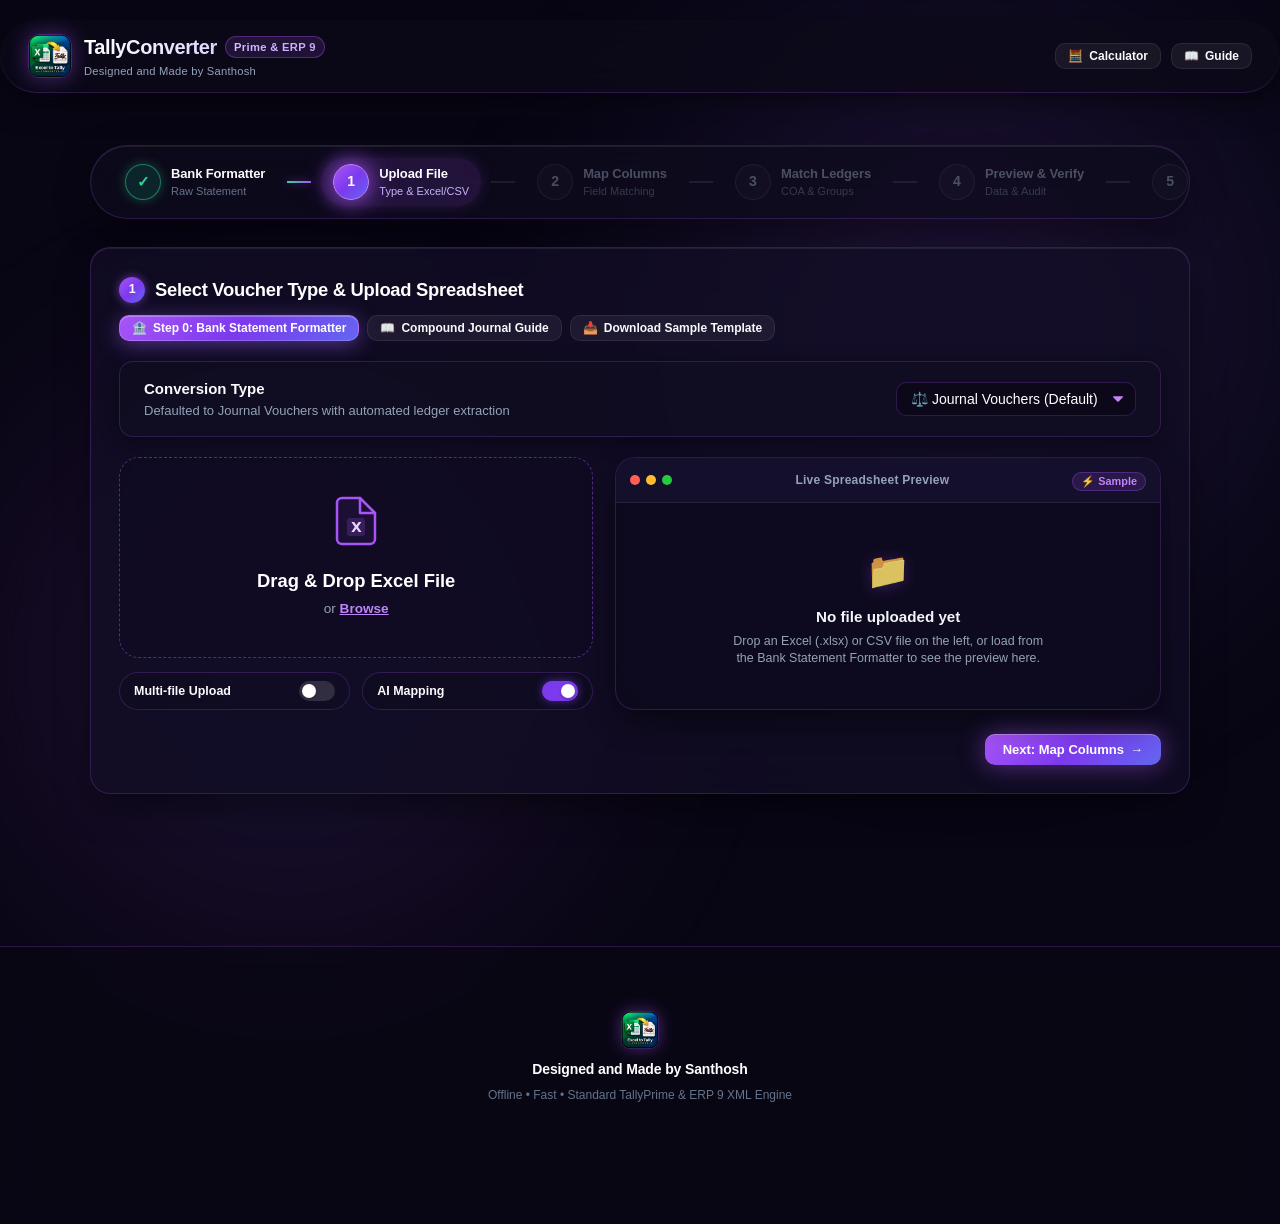
<file: index.html>
<!DOCTYPE html>
<html lang="en" data-theme="night">
<head>
  <meta charset="UTF-8">
  <meta name="viewport" content="width=device-width, initial-scale=1.0">
  <title>TallyConverter | Professional Excel to Tally XML</title>
  <link rel="icon" type="image/png" href="./assets/app-icon-Bis8fuz-.png">
  <link rel="apple-touch-icon" href="./assets/app-icon-Bis8fuz-.png">
  <script type="module" crossorigin src="./assets/main-DBmGCQL6.js"></script>
  <link rel="stylesheet" crossorigin href="./assets/main-BDWPA7eH.css">
</head>
<body>

  <!-- ========================================================
       ANIMATED SPLASH LOADING SCREEN (Soundwave Equalizer)
       ======================================================== -->
  <div id="appLoadingScreen" class="app-loading-screen" aria-live="polite">
    <div class="loader-container">
      <div class="soundwave-equalizer">
        <span class="soundwave-bar bar-1"></span>
        <span class="soundwave-bar bar-2"></span>
        <span class="soundwave-bar bar-3"></span>
        <span class="soundwave-bar bar-4"></span>
        <span class="soundwave-bar bar-5"></span>
        <span class="soundwave-bar bar-6"></span>
      </div>
      <div class="loader-text">L O A D I N G</div>
    </div>
  </div>

  <!-- Header Floating Capsule -->
  <header class="app-header header-pill-capsule">
    <div class="brand-wrapper">
      <img src="./assets/app-icon-Bis8fuz-.png" alt="Excel to Tally Converter" class="brand-icon-img">
      <div>
        <h1 class="brand-title">
          TallyConverter
          <span class="badge-version">Prime &amp; ERP 9</span>
        </h1>
        <div class="brand-tagline">Designed and Made by Santhosh</div>
      </div>
    </div>
    <div class="header-actions">
      <button id="headerResetBtn" class="btn btn-reset btn-sm" title="Clear current file and start fresh" style="display: none;" type="button">
        <span>🔄</span> Reset
      </button>
      <button id="openCalculatorBtn" class="btn btn-secondary btn-sm" title="Quick Accountant Calculator" type="button">
        <span>🧮</span> Calculator
      </button>
      <button id="openGuideBtn" class="btn btn-secondary btn-sm" type="button">
        <span>📖</span> Guide
      </button>
    </div>
  </header>

  <!-- Main Container -->
  <main class="container">

    <!-- 6-Step Guided Workflow Navigation Stepper (0: Bank Formatter, 1-5: Core Workflow) -->
    <nav class="wizard-stepper" id="wizardStepper" aria-label="Workflow Steps">
      <div class="stepper-step" data-step="0" id="stepNode0">
        <div class="stepper-circle">
          <span class="stepper-num">0</span>
          <span class="stepper-check">✓</span>
        </div>
        <div class="stepper-label">
          <span class="stepper-title">Bank Formatter</span>
          <span class="stepper-sub">Raw Statement</span>
        </div>
      </div>

      <div class="stepper-line" id="stepLine0"></div>

      <div class="stepper-step active" data-step="1" id="stepNode1">
        <div class="stepper-circle">
          <span class="stepper-num">1</span>
          <span class="stepper-check">✓</span>
        </div>
        <div class="stepper-label">
          <span class="stepper-title">Upload File</span>
          <span class="stepper-sub">Type &amp; Excel/CSV</span>
        </div>
      </div>

      <div class="stepper-line" id="stepLine1"></div>

      <div class="stepper-step disabled" data-step="2" id="stepNode2">
        <div class="stepper-circle">
          <span class="stepper-num">2</span>
          <span class="stepper-check">✓</span>
        </div>
        <div class="stepper-label">
          <span class="stepper-title">Map Columns</span>
          <span class="stepper-sub">Field Matching</span>
        </div>
      </div>

      <div class="stepper-line" id="stepLine2"></div>

      <div class="stepper-step disabled" data-step="3" id="stepNode3">
        <div class="stepper-circle">
          <span class="stepper-num">3</span>
          <span class="stepper-check">✓</span>
        </div>
        <div class="stepper-label">
          <span class="stepper-title">Match Ledgers</span>
          <span class="stepper-sub">COA &amp; Groups</span>
        </div>
      </div>

      <div class="stepper-line" id="stepLine3"></div>

      <div class="stepper-step disabled" data-step="4" id="stepNode4">
        <div class="stepper-circle">
          <span class="stepper-num">4</span>
          <span class="stepper-check">✓</span>
        </div>
        <div class="stepper-label">
          <span class="stepper-title">Preview &amp; Verify</span>
          <span class="stepper-sub">Data &amp; Audit</span>
        </div>
      </div>

      <div class="stepper-line" id="stepLine4"></div>

      <div class="stepper-step disabled" data-step="5" id="stepNode5">
        <div class="stepper-circle">
          <span class="stepper-num">5</span>
          <span class="stepper-check">✓</span>
        </div>
        <div class="stepper-label">
          <span class="stepper-title">Export XML</span>
          <span class="stepper-sub">Tally Ready</span>
        </div>
      </div>
    </nav>

    <!-- Step 0: Bank Statement Formatter (4-Way Classification) -->
    <section id="step0Card" class="card wizard-step mockup-step0-card" data-step="0" style="display: none;">
      <div class="card-title-row">
        <div style="display: flex; align-items: center; gap: 12px;">
          <div style="font-size: 1.6rem; background: rgba(16, 185, 129, 0.15); border: 1px solid rgba(16, 185, 129, 0.3); color: #34d399; width: 44px; height: 44px; border-radius: 10px; display: flex; align-items: center; justify-content: center; font-weight: bold;">🏦</div>
          <div>
            <h2 class="card-title" style="margin: 0; font-size: 1.25rem;">
              <span class="step-num">0</span>
              Bank Statement Formatter (4-Way Classification)
            </h2>
            <span style="font-size: 0.78rem; color: var(--apple-text-secondary);">Transforms raw bank statement spreadsheets into standard 8-column Tally vouchers (Receipt, Payment, Payment Contra, Receipt Contra)</span>
          </div>
        </div>
        <div style="display: flex; gap: 8px; align-items: center; flex-wrap: wrap;">
          <button id="step0NextBtn" class="btn btn-secondary btn-sm" type="button" title="Proceed to Step 1: Upload / Voucher Selection">
            <span>Next: Step 1</span> →
          </button>
        </div>
      </div>

      <div style="padding-top: 1rem;">
        <!-- Top Controls Bar -->
        <div class="bt-toolbar">
          <div style="display: flex; gap: 8px; align-items: center; flex-wrap: wrap;">
            <label class="btn btn-secondary btn-sm" style="cursor: pointer; margin: 0; display: inline-flex; align-items: center; gap: 6px;">
              <span>📂</span> Choose Statement (.xlsx / .csv)
              <input type="file" id="btFileInput" accept=".xlsx,.xls,.csv" style="display: none;">
            </label>
            <button type="button" id="btClearBtn" class="btn btn-secondary btn-sm" title="Clear current statement">
              <span>🔄</span> Clear
            </button>
          </div>

          <!-- Worksheet Selection for Multi-Sheet Workbooks -->
          <div id="btSheetSelectContainer" class="bt-sheet-select-container" style="display: none; align-items: center; gap: 8px;">
            <label for="btSheetSelect" style="font-size: 0.8125rem; font-weight: 600; color: var(--apple-text); display: flex; align-items: center; gap: 4px; margin: 0;">
              <span>📑</span> Worksheet:
            </label>
            <select id="btSheetSelect" class="apple-select bt-sheet-select" style="min-width: 170px; padding: 4px 28px 4px 10px; font-size: 0.8125rem;"></select>
            <span id="btSheetRowCount" style="font-size: 0.75rem; color: var(--apple-text-secondary); font-weight: 500;"></span>
          </div>

          <div class="bt-paste-hint">
            <span class="bt-live-dot"></span>
            <span>Or paste Excel rows directly with <kbd>Ctrl+V</kbd></span>
          </div>
        </div>

        <!-- Dropzone / Empty State Area -->
        <div id="btDropzone" class="bt-dropzone">
          <div style="font-size: 2.25rem; margin-bottom: 8px;">📊</div>
          <div style="font-weight: 600; color: var(--apple-text); font-size: 1rem;">Drag &amp; drop your bank statement spreadsheet here</div>
          <div style="color: var(--apple-text-secondary); font-size: 0.8125rem; margin-top: 4px;">
            Supports Excel (.xlsx, .xls) and CSV with Withdrawal and Deposit columns. Multi-sheet workbooks fully supported.
          </div>
          <div style="margin-top: 12px;">
            <button type="button" id="btBrowseBtn" class="btn btn-secondary btn-sm">Browse Files</button>
          </div>
        </div>

        <!-- Column Auto-Detection & Mapping Drawer -->
        <div id="btMappingCard" class="bt-mapping-card" style="display: none;">
          <div class="bt-mapping-header">
            <div style="font-weight: 600; font-size: 0.85rem; color: var(--apple-text); display: flex; align-items: center; gap: 6px;">
              <span>🎯</span> Statement Column Mapping
            </div>
            <span style="font-size: 0.75rem; color: #16a34a; font-weight: 600;">✓ Auto-Detected from Headers</span>
          </div>
          <div class="bt-mapping-grid">
            <div class="bt-map-item">
              <label>Date Column</label>
              <select id="btMapDate" class="apple-select bt-select"></select>
            </div>
            <div class="bt-map-item">
              <label>Bank Account (Col B)</label>
              <select id="btMapBank" class="apple-select bt-select"></select>
            </div>
            <div class="bt-map-item">
              <label>Withdrawal / Debit (Dr)</label>
              <select id="btMapWithdrawal" class="apple-select bt-select"></select>
            </div>
            <div class="bt-map-item">
              <label>Deposits / Credit (Cr)</label>
              <select id="btMapDeposits" class="apple-select bt-select"></select>
            </div>
            <div class="bt-map-item">
              <label>Txn Analysis / Party (Col H)</label>
              <select id="btMapAnalysis" class="apple-select bt-select"></select>
            </div>
            <div class="bt-map-item">
              <label>Narration (Col D)</label>
              <select id="btMapNarration" class="apple-select bt-select"></select>
            </div>
          </div>
        </div>

        <!-- 4-Way Transaction Classification Metrics Strip -->
        <div id="btMetricsStrip" class="bt-metrics-strip" style="display: none;">
          <div class="bt-metric-box neutral">
            <span class="bt-metric-title">Total Rows</span>
            <span id="btMetricTotal" class="bt-metric-value">0</span>
          </div>
          <div class="bt-metric-box receipts">
            <span class="bt-metric-title">Receipts (Customer/Income)</span>
            <span id="btMetricReceipts" class="bt-metric-value">₹0.00</span>
          </div>
          <div class="bt-metric-box payments">
            <span class="bt-metric-title">Payments (Vendor/Expense)</span>
            <span id="btMetricPayments" class="bt-metric-value">₹0.00</span>
          </div>
          <div class="bt-metric-box payment-contra">
            <span class="bt-metric-title">⇄ Payment Contra (Inter-Bank Out)</span>
            <span id="btMetricPaymentContra" class="bt-metric-value">₹0.00 (0)</span>
          </div>
          <div class="bt-metric-box receipt-contra">
            <span class="bt-metric-title">⇄ Receipt Contra (Inter-Bank In)</span>
            <span id="btMetricReceiptContra" class="bt-metric-value">₹0.00 (0)</span>
          </div>
        </div>

        <!-- Converted Preview Table (8 Standard Columns) -->
        <div id="btPreviewContainer" style="display: none; margin-top: 1rem;">
          <div style="display: flex; justify-content: space-between; align-items: center; margin-bottom: 8px; flex-wrap: wrap; gap: 8px;">
            <div style="font-weight: 600; font-size: 0.85rem; color: var(--apple-text); display: flex; align-items: center; gap: 8px;">
              <span>Converted Vouchers Preview (8 Standard Columns for Tally)</span>
              <span id="btPreviewCount" style="font-size: 0.75rem; color: var(--apple-text-secondary); font-weight: normal;">Showing 0 records</span>
            </div>
            <div style="display: flex; align-items: center; gap: 8px;">
              <button type="button" id="btCopyHeadersBtn" class="btn btn-secondary btn-sm" title="Copy 8 standard column headers to paste into Excel">
                <span>📋</span> Copy Headers
              </button>
              <button type="button" id="btCopyRowsBtn" class="btn btn-secondary btn-sm" title="Copy all converted voucher rows as tab-separated text to paste directly into Excel">
                <span>📋</span> Copy All Rows
              </button>
            </div>
          </div>
          <div class="table-wrapper bt-table-wrapper">
            <table class="financial-table">
              <thead>
                <tr>
                  <th style="width: 50px; text-align: center;">Vch No</th>
                  <th style="width: 135px; text-align: center;">Type</th>
                  <th style="width: 95px;">Date</th>
                  <th>Debit Ledger</th>
                  <th style="text-align: right; width: 120px;">Debit Amount</th>
                  <th>Credit Ledger</th>
                  <th style="text-align: right; width: 120px;">Credit Amount</th>
                  <th>Narration</th>
                </tr>
              </thead>
              <tbody id="btPreviewTbody"></tbody>
            </table>
          </div>
        </div>

        <!-- Step 0 Action Footer -->
        <div style="display: flex; justify-content: space-between; align-items: center; flex-wrap: wrap; gap: 12px; border-top: 1px solid var(--apple-border); padding-top: 1.25rem; margin-top: 1.25rem;">
          <div style="font-size: 0.78rem; color: var(--apple-text-secondary); max-width: 440px;">
            ✓ Fully balanced debits &amp; credits. Contra transactions classified as <strong>Payment Contra</strong> (bank-to-bank outflow) or <strong>Receipt Contra</strong> (bank-to-bank inflow).
          </div>
          <div style="display: flex; gap: 8px; align-items: center; flex-wrap: wrap;">
            <button type="button" id="btCopyHeadersFooterBtn" class="btn btn-secondary btn-md" title="Copy 8 standard column headers to paste into Excel">
              <span>📋</span> Copy Headers for Excel
            </button>
            <button type="button" id="btDownloadExcelBtn" class="btn btn-secondary btn-md" disabled title="Download 8-column spreadsheet matching Tally template">
              <span>📥</span> Download Formatted Excel (.xlsx)
            </button>
            <button type="button" id="btLoadConverterBtn" class="btn btn-primary btn-md" disabled style="background: linear-gradient(135deg, #107c41, #0b5e31); border-color: #107c41; color: white;" title="Load directly into Step 1/Step 2 of Tally Converter">
              <span>🚀</span> Load directly into TallyConverter
            </button>
            <button type="button" id="step0NextBtnBottom" class="btn btn-secondary btn-md" title="Proceed to Step 1: Upload">
              <span>Step 1: Upload</span> →
            </button>
          </div>
        </div>
      </div>
    </section>

    <!-- Step 1: Select Type & Upload File (Exact Mockup Alignment) -->
    <section id="step1Card" class="card wizard-step active mockup-step1-card" data-step="1">
      <div class="card-title-row">
        <h2 class="card-title">
          <span class="step-num">1</span>
          Select Voucher Type &amp; Upload Spreadsheet
        </h2>
        <div style="display: flex; gap: 8px; align-items: center; flex-wrap: wrap;">
          <button id="openBankTransformerBtn" class="btn btn-primary btn-sm btn-bank-accent" type="button" title="Format raw bank statement into Tally vouchers (Receipt, Payment, Payment Contra, Receipt Contra)">
            <span>🏦</span> Step 0: Bank Statement Formatter
          </button>
          <button id="openJournalGuideBtn" class="btn btn-secondary btn-sm" type="button" title="Learn how to enter 2+ ledgers in Debit or Credit">
            <span>📖</span> Compound Journal Guide
          </button>
          <button id="downloadTemplateBtn" class="btn btn-secondary btn-sm" type="button" title="Download pre-filled Excel template">
            <span>📥</span> Download Sample Template
          </button>
        </div>
      </div>

      <!-- Conversion Type Selector inside Step 1 -->
      <div class="type-selector-card" style="margin-bottom: 1.25rem;">
        <div class="type-selector-label">
          <div style="display: flex; align-items: center; gap: 6px;">
            <span class="type-selector-title">Conversion Type</span>
            <span id="typeLockedBadge" style="display: none; font-size: 0.6875rem; background: rgba(255,255,255,0.08); color: var(--text-secondary); padding: 1px 6px; border-radius: 99px; font-weight: 500;">🔒 Locked during upload</span>
          </div>
          <span class="type-selector-subtitle" id="typeSubtitle">Defaulted to Journal Vouchers with automated ledger extraction</span>
        </div>
        <div>
          <select id="conversionTypeSelect" class="apple-select" title="Select voucher or master type">
            <option value="journal" selected>⚖️ Journal Vouchers (Default)</option>
            <option value="sales">📄 Sales (with GST)</option>
            <option value="purchase">🛒 Purchase (with GST)</option>
            <option value="payment_receipt">💳 Payment &amp; Receipt</option>
            <option value="bank_statement">🏦 Bank Statement Converter</option>
            <option value="contra">🔄 Contra (Cash / Bank)</option>
            <option value="masters">👥 Standalone Masters</option>
          </select>
        </div>
      </div>

      <!-- Side-by-Side Upload & Live Preview Grid (Matching Mockup 1) -->
      <div class="step1-mockup-grid">
        <!-- Left Side: Dashed Dropzone & Feature Switch Toggles -->
        <div class="step1-left-panel">
          <div id="dropzone" class="mockup-dropzone" tabindex="0">
            <input type="file" id="fileInput" class="file-input-invisible" accept=".xlsx, .xls, .csv">
            <div class="dropzone-doc-icon">
              <svg width="42" height="50" viewBox="0 0 42 50" fill="none" xmlns="http://www.w3.org/2000/svg">
                <path d="M25 2H7C4.24 2 2 4.24 2 7V43C2 45.76 4.24 48 7 48H35C37.76 48 40 45.76 40 43V17L25 2Z" stroke="#a855f7" stroke-width="2.5" stroke-linecap="round" stroke-linejoin="round" fill="rgba(168, 85, 247, 0.08)"/>
                <path d="M25 2V17H40" stroke="#a855f7" stroke-width="2.5" stroke-linecap="round" stroke-linejoin="round"/>
                <rect x="12" y="22" width="18" height="18" rx="3" fill="#a855f7" fill-opacity="0.2"/>
                <text x="16" y="36" fill="#e9d5ff" font-size="14" font-weight="900" font-family="system-ui, sans-serif">X</text>
              </svg>
            </div>
            <div class="dropzone-title">Drag &amp; Drop Excel File</div>
            <div class="dropzone-subtitle">or <span class="dropzone-browse-link" id="browseTextLink">Browse</span></div>
          </div>

          <div id="fileInfoBadge" class="file-info-badge" style="display: none; margin-top: 10px;">
            <span>📄</span>
            <span id="fileNameDisplay" class="file-name">filename.xlsx</span>
            <span id="removeFileBtn" class="file-remove" title="Remove file and reset">✕</span>
          </div>

          <div id="sheetSelectContainer" style="display: none; margin-top: 0.75rem;">
            <label for="sheetSelect" style="font-size: 0.8125rem; font-weight: 600; color: var(--apple-text-secondary); margin-right: 8px;">
              Worksheet:
            </label>
            <select id="sheetSelect" class="apple-select" style="min-width: 200px; padding: 4px 28px 4px 10px; font-size: 0.8125rem;"></select>
          </div>

          <!-- Feature Switch Toggles (Matching Mockup 1) -->
          <div class="mockup-toggle-row">
            <div class="mockup-switch-capsule" id="toggleBankStatementCapsule" title="Toggle Bank Statement Formatter / Multi-file">
              <span class="capsule-label">Multi-file Upload</span>
              <div class="switch-pill" id="switchMultiFile">
                <span class="switch-knob"></span>
              </div>
            </div>
            <div class="mockup-switch-capsule active" id="toggleAiMappingCapsule" title="Toggle AI Auto Column Mapping">
              <span class="capsule-label">AI Mapping</span>
              <div class="switch-pill on" id="switchAiMapping">
                <span class="switch-knob"></span>
              </div>
            </div>
          </div>
        </div>

        <!-- Right Side: macOS-Style Mini Spreadsheet Preview Window -->
        <div class="step1-right-panel">
          <div class="mac-preview-window">
            <div class="mac-window-titlebar">
              <div class="mac-window-dots">
                <span class="mac-dot red"></span>
                <span class="mac-dot yellow"></span>
                <span class="mac-dot green"></span>
              </div>
              <div class="mac-window-title">Live Spreadsheet Preview</div>
              <div class="mac-window-actions">
                <button type="button" class="mini-btn-pill" id="quickSampleBtn" title="Load sample transactions">
                  <span>⚡ Sample</span>
                </button>
              </div>
            </div>
            <div class="mac-window-body" id="mockupPreviewWindowBody">
              <div id="mockupEmptyState" class="mac-preview-empty-state">
                <span class="mac-empty-icon">📁</span>
                <div class="mac-empty-title">No file uploaded yet</div>
                <div class="mac-empty-sub">Drop an Excel (.xlsx) or CSV file on the left, or load from the Bank Statement Formatter to see the preview here.</div>
              </div>
              <div id="mockupTableContainer" style="display: none; width: 100%; overflow-x: auto;">
                <table class="mac-preview-table" id="mockupMiniTable">
                  <thead id="mockupMiniThead"></thead>
                  <tbody id="mockupMiniTbody"></tbody>
                </table>
              </div>
            </div>
          </div>
        </div>
      </div>

      <!-- Hidden compatibility anchors for existing scripts -->
      <div id="uploadModePanel" style="display: none;"></div>
      <div id="gridModePanel" style="display: none;">
        <div id="pasteDropZone" class="paste-zone" tabindex="0">
          <button type="button" id="pasteClipboardBtn"></button>
        </div>
        <div id="gridQuickActions" style="display: none;">
          <button type="button" id="gridInsertSampleBtn"></button>
          <button type="button" id="gridAddRowBtn"></button>
          <button type="button" id="gridClearBtn"></button>
        </div>
        <div class="spreadsheet-container" id="spreadsheetContainer">
          <span id="gridRowCount">0 Rows</span>
          <table class="spreadsheet-table" id="spreadsheetTable">
            <thead id="spreadsheetThead"></thead>
            <tbody id="spreadsheetTbody"></tbody>
          </table>
        </div>
      </div>
      <div class="step1-mode-switch" style="display: none;">
        <button type="button" id="modeUploadBtn"></button>
        <button type="button" id="modeGridBtn"></button>
      </div>

      <!-- Step 1 Footer -->
      <div class="wizard-footer-bar" style="margin-top: 1.5rem; display: flex; justify-content: flex-end;">
        <button id="step1NextBtn" class="btn btn-primary btn-md glow-btn" disabled type="button">
          <span>Next: Map Columns</span> <span>→</span>
        </button>
      </div>
    </section>

    <!-- Step 2: Column Mapping & Accounting Defaults -->
    <section id="step2Card" class="card wizard-step" data-step="2" style="display: none;">
      <div class="card-title-row">
        <div>
          <h2 class="card-title" style="margin: 0;">
            <span class="step-num">2</span>
            Column Mapping &amp; Ledger Defaults
          </h2>
          <span style="font-size: 0.8125rem; color: var(--apple-text-secondary); margin-top: 4px; display: block;">
            Columns were auto-matched from your file. Verify or adjust field assignments below.
          </span>
        </div>
        <div style="display: flex; gap: 8px; align-items: center; flex-wrap: wrap;">
          <span id="mappingSummaryBadge" class="mapping-summary-badge">✓ Auto-Mapped</span>
          <button id="autoMapBtn" class="btn btn-secondary btn-sm" type="button">⚡ Re-Auto-Map</button>
          <button id="clearMapBtn" class="btn btn-secondary btn-sm" type="button">Clear All</button>
        </div>
      </div>

      <div id="mappingGrid" class="mapping-grid" style="margin-top: 1rem;">
        <!-- Dynamically injected mapping fields -->
      </div>

      <!-- Advanced Configuration Settings -->
      <div id="advancedConfigCard" style="margin-top: 1.25rem;">
        <div style="font-size: 0.8125rem; font-weight: 600; color: var(--apple-text-secondary); margin-bottom: 0.5rem;">
          ⚙️ Tally Accounting Ledger Defaults (Optional)
        </div>
        <div style="display: grid; grid-template-columns: repeat(auto-fit, minmax(200px, 1fr)); gap: 10px; background: rgba(18, 13, 38, 0.6); border: 1px solid var(--border); border-radius: var(--radius-sm); padding: 12px;">
          <div style="display: flex; flex-direction: column; gap: 2px;">
            <label for="configCompany" style="font-size: 0.75rem; color: var(--apple-text-secondary); font-weight: 600;">Company Name in Tally</label>
            <input type="text" id="configCompany" placeholder="Optional" style="padding: 6px 8px; border-radius: 6px; border: 1px solid var(--apple-border-strong); font-size: 0.8125rem;">
          </div>
          <div class="sales-only" style="display: flex; flex-direction: column; gap: 2px;">
            <label for="configSalesLedger" style="font-size: 0.75rem; color: var(--apple-text-secondary); font-weight: 600;">Sales Ledger</label>
            <input type="text" id="configSalesLedger" value="Sales Account" style="padding: 6px 8px; border-radius: 6px; border: 1px solid var(--apple-border-strong); font-size: 0.8125rem;">
          </div>
          <div class="purchase-only" style="display: flex; flex-direction: column; gap: 2px;">
            <label for="configPurchaseLedger" style="font-size: 0.75rem; color: var(--apple-text-secondary); font-weight: 600;">Purchase Ledger</label>
            <input type="text" id="configPurchaseLedger" value="Purchase Account" style="padding: 6px 8px; border-radius: 6px; border: 1px solid var(--apple-border-strong); font-size: 0.8125rem;">
          </div>
          <div class="bank-only" style="display: flex; flex-direction: column; gap: 2px;">
            <label for="configBankLedger" style="font-size: 0.75rem; color: var(--apple-text-secondary); font-weight: 600;">Bank Ledger</label>
            <input type="text" id="configBankLedger" value="HDFC Bank" style="padding: 6px 8px; border-radius: 6px; border: 1px solid var(--apple-border-strong); font-size: 0.8125rem;">
          </div>
          <div class="sales-only purchase-only" style="display: flex; flex-direction: column; gap: 2px;">
            <label for="configCgst" style="font-size: 0.75rem; color: var(--apple-text-secondary); font-weight: 600;">CGST Ledger</label>
            <input type="text" id="configCgst" value="CGST" style="padding: 6px 8px; border-radius: 6px; border: 1px solid var(--apple-border-strong); font-size: 0.8125rem;">
          </div>
          <div class="sales-only purchase-only" style="display: flex; flex-direction: column; gap: 2px;">
            <label for="configSgst" style="font-size: 0.75rem; color: var(--apple-text-secondary); font-weight: 600;">SGST Ledger</label>
            <input type="text" id="configSgst" value="SGST" style="padding: 6px 8px; border-radius: 6px; border: 1px solid var(--apple-border-strong); font-size: 0.8125rem;">
          </div>
          <div class="sales-only purchase-only" style="display: flex; flex-direction: column; gap: 2px;">
            <label for="configIgst" style="font-size: 0.75rem; color: var(--apple-text-secondary); font-weight: 600;">IGST Ledger</label>
            <input type="text" id="configIgst" value="IGST" style="padding: 6px 8px; border-radius: 6px; border: 1px solid var(--apple-border-strong); font-size: 0.8125rem;">
          </div>
          <div class="sales-only purchase-only" style="display: flex; flex-direction: column; gap: 2px;">
            <label for="configRoundOff" style="font-size: 0.75rem; color: var(--apple-text-secondary); font-weight: 600;">Round Off</label>
            <input type="text" id="configRoundOff" value="Round Off" style="padding: 6px 8px; border-radius: 6px; border: 1px solid var(--apple-border-strong); font-size: 0.8125rem;">
          </div>
        </div>
      </div>

      <!-- Step 2 Footer Navigation -->
      <div class="wizard-footer-bar" style="margin-top: 1.5rem; display: flex; justify-content: space-between; align-items: center;">
        <button id="step2BackBtn" class="btn btn-secondary btn-md" type="button">
          <span>‹</span> <span>Back to Upload</span>
        </button>
        <button id="step2NextBtn" class="btn btn-primary btn-md" type="button">
          <span>Next: Match Ledgers</span> <span>→</span>
        </button>
      </div>
    </section>

    <!-- Step 3: Extracted Ledgers & In-line Master Creation -->
    <section id="step3LedgersCard" class="card wizard-step" data-step="3" style="display: none;">
      <div class="card-title-row">
        <h2 class="card-title">
          <span class="step-num">3</span>
          Extracted Ledgers &amp; Tally Match
          <span id="extractedLedgerCount" class="ledger-count-pill">0 Ledgers</span>
        </h2>
        <div style="display: flex; gap: 8px; align-items: center;">
          <button id="downloadExtractedLedgersXmlBtn" class="btn btn-purple btn-sm" title="Download Master XML for only newly required ledgers to import into Tally first">
            <span>👥</span> Download New Ledgers XML (<span id="downloadNewCount">0</span>)
          </button>
        </div>
      </div>

      <!-- Chart of Accounts / List of Ledgers Comparison Bar -->
      <div class="coa-container">
        <div id="coaDropzone" class="coa-dropzone">
          <div class="coa-dropzone-content">
            <span class="coa-dropzone-icon">📋</span>
            <div>
              <div class="coa-dropzone-title">Compare with Tally Chart of Accounts / List of Ledgers</div>
              <div class="coa-dropzone-desc">Upload your exported Tally Excel file (e.g. List of Ledgers / Chart of Accounts) to match, verify, and substitute existing accounts.</div>
            </div>
          </div>
          <div style="display: flex; gap: 8px; align-items: center; flex-wrap: wrap;">
            <button id="browseCoaBtn" class="btn btn-primary btn-sm" type="button">
              <span>📁</span> Browse Chart of Accounts (.xlsx)
            </button>
          </div>
          <input type="file" id="coaFileInput" accept=".xlsx,.xls,.csv" style="display: none;">
        </div>

        <div id="coaLoadedBadge" class="coa-loaded-badge" style="display: none;">
          <div class="coa-badge-info">
            <span class="coa-badge-icon">🏢</span>
            <div class="coa-badge-text">
              <span>Target Company: <strong id="coaCompanyName">Company</strong></span>
              <span class="coa-badge-sep">•</span>
              <span id="coaFileName">List of Ledgers.xlsx</span>
              <span class="coa-badge-sep">•</span>
              <span id="coaLedgerCount" class="coa-badge-count">0 existing ledgers</span>
            </div>
          </div>
          <div class="coa-badge-actions">
            <button id="switchCoaBtn" class="btn btn-secondary btn-xs" type="button">🔄 Switch Company File</button>
            <button id="removeCoaBtn" class="btn btn-secondary btn-xs" type="button" title="Remove Chart of Accounts">✕ Clear</button>
          </div>
        </div>
      </div>

      <!-- Segmented Filter Tabs -->
      <div class="ledger-filter-tabs" id="ledgerFilterTabs">
        <button type="button" class="tab-btn active" data-filter="all">All (<span id="countAll">0</span>)</button>
        <button type="button" class="tab-btn" data-filter="new">✨ New to Create (<span id="countNew">0</span>)</button>
        <button type="button" class="tab-btn" data-filter="possible">⚡ Review Suggestions (<span id="countPossible">0</span>)</button>
        <button type="button" class="tab-btn" data-filter="exact">✓ Already in Tally (<span id="countExact">0</span>)</button>
      </div>

      <div class="ledger-extract-header">
        <div style="display: flex; align-items: center; gap: 10px;">
          <label style="font-size: 0.8125rem; font-weight: 600; display: flex; align-items: center; gap: 6px; cursor: pointer;">
            <input type="checkbox" id="selectAllLedgers" checked> Select All
          </label>
          <span id="selectedLedgersCount" style="font-size: 0.8125rem; color: var(--apple-text-secondary);">(0 selected)</span>
        </div>
        <div class="ledger-actions-row">
          <span id="smartAssistPill" class="smart-assist-pill" title="Smart Assist remembers your ledger groups across files and auto-assigns them. You can always manually change any group.">
            🧠 Smart Assist: <span id="smartMemoryCount">0</span> memorized
          </span>
          <input type="text" id="ledgerSearchInput" class="ledger-search-input" placeholder="🔍 Search ledgers...">
          <button id="applyBulkGroupBtn" class="btn btn-secondary btn-sm">
            Set Group to All Selected
          </button>
        </div>
      </div>

      <div class="ledger-table-wrapper">
        <table class="ledger-table">
          <thead>
            <tr>
              <th style="width: 36px;">Inc.</th>
              <th>Ledger Name (in Excel)</th>
              <th style="width: 60px;">Count</th>
              <th style="min-width: 250px;">Target Tally Ledger &amp; Match</th>
              <th>Parent Group (28 Official Groups)</th>
              <th style="width: 100px;">Opening Bal</th>
              <th style="width: 70px;">Dr/Cr</th>
            </tr>
          </thead>
          <tbody id="extractedLedgersTableBody">
            <!-- Dynamically populated unique ledgers -->
          </tbody>
        </table>
      </div>
      <datalist id="tallyLedgerDatalist"></datalist>

      <!-- High-performance pagination bar -->
      <div id="ledgerPaginationBar" class="ledger-pagination-bar" style="display: none;">
        <div class="pagination-info" id="ledgerPaginationInfo">Showing 1-50 of 0 ledgers</div>
        <div class="pagination-controls">
          <button type="button" class="btn btn-xs btn-secondary" id="ledgerPrevPageBtn" disabled>‹ Prev</button>
          <span class="pagination-current-page" id="ledgerCurrentPageText">Page 1 of 1</span>
          <button type="button" class="btn btn-xs btn-secondary" id="ledgerNextPageBtn" disabled>Next ›</button>
          <select id="ledgerPageSizeSelect" class="pagination-size-select">
            <option value="25">25 / page</option>
            <option value="50" selected>50 / page</option>
            <option value="100">100 / page</option>
            <option value="all">All</option>
          </select>
        </div>
      </div>

      <!-- Step 3 Footer Navigation -->
      <div class="wizard-footer-bar" style="margin-top: 1.5rem; display: flex; justify-content: space-between; align-items: center;">
        <button id="step3BackBtn" class="btn btn-secondary btn-md" type="button">
          <span>‹</span> <span>Back to Column Mapping</span>
        </button>
        <button id="step3NextBtn" class="btn btn-primary btn-md" type="button">
          <span>Next: Preview &amp; Validate</span> <span>→</span>
        </button>
      </div>
    </section>

    <!-- Step 4: Data Preview & Validation (Exact Mockup Alignment) -->
    <section id="step4Card" class="card wizard-step mockup-step4-card" data-step="4" style="display: none;">
      <div class="card-title-row">
        <h2 class="card-title data-review-title">
          Data review
        </h2>
        <span id="previewStats" style="font-size: 0.8125rem; color: var(--apple-text-secondary);"></span>
      </div>

      <div id="validationAlerts"></div>

      <!-- 4 Rich Glowing Metric Cards: Total Vouchers, Receipts, Payments, and Subdivided Contras -->
      <div class="data-review-metrics-grid four-cards">
        <!-- 1. Total Vouchers Card -->
        <div class="dr-metric-card total" id="drCardTotalVouchers">
          <div class="dr-card-badges">
            <span class="dr-pill">All Transactions</span>
          </div>
          <div class="dr-card-label">Total Vouchers</div>
          <div class="dr-card-num" id="drTotalVouchers">0</div>
          <div class="dr-card-value" id="drTotalVouchersValue">₹0.00</div>
        </div>

        <!-- 2. Receipts Card -->
        <div class="dr-metric-card receipt" id="drCardReceipt">
          <div class="dr-card-badges">
            <span class="dr-pill">Inflow / Income</span>
          </div>
          <div class="dr-card-label">Receipts</div>
          <div class="dr-card-num" id="drTotalReceipts">0</div>
          <div class="dr-card-value" id="drTotalReceiptsValue">₹0.00</div>
        </div>

        <!-- 3. Payments Card -->
        <div class="dr-metric-card payment" id="drCardPayment">
          <div class="dr-card-badges">
            <span class="dr-pill">Outflow / Expense</span>
          </div>
          <div class="dr-card-label">Payments</div>
          <div class="dr-card-num" id="drTotalPayments">0</div>
          <div class="dr-card-value" id="drTotalPaymentsValue">₹0.00</div>
        </div>

        <!-- 4. Total Contras Card (Subdivided inside) -->
        <div class="dr-metric-card contra" id="drCardContra">
          <div class="dr-card-badges">
            <span class="dr-pill">Inter-Bank</span>
          </div>
          <div class="dr-card-label">Total Contras</div>
          <div class="dr-card-num" id="drTotalContras">0</div>
          <div class="dr-card-value" id="drTotalContrasValue">₹0.00</div>
          <!-- Subdivided Breakdown inside same card -->
          <div class="dr-contra-subdivided-box">
            <div class="dr-contra-sub-item payment">
              <span class="sub-label">📤 Payment Contra:</span>
              <span class="sub-val"><strong id="drPaymentContra">0</strong> (<span id="drPaymentContraValue">₹0.00</span>)</span>
            </div>
            <div class="dr-contra-sub-item receipt">
              <span class="sub-label">📥 Receipt Contra:</span>
              <span class="sub-val"><strong id="drReceiptContra">0</strong> (<span id="drReceiptContraValue">₹0.00</span>)</span>
            </div>
          </div>
        </div>
      </div>

      <!-- Step 4 View Mode Switcher: All Vouchers vs Contra Vouchers -->
      <div class="step4-subnav" style="display: flex; justify-content: space-between; align-items: center; margin-top: 1.5rem; margin-bottom: 1rem; flex-wrap: wrap; gap: 10px;">
        <div class="step4-segment-control" id="step4ViewTabs">
          <button type="button" class="step4-segment-btn active" data-view="all" id="step4TabAll">
            <span>📄 All Transactions</span>
            <span id="allVouchersCountBadge" class="tab-count-badge">0</span>
          </button>
          <button type="button" class="step4-segment-btn" data-view="contra" id="step4TabContra">
            <span>⇄ Contra Vouchers</span>
            <span id="contraVouchersCountBadge" class="tab-count-badge">0</span>
          </button>
        </div>
        <div id="contraQuickSummaryNotice" style="display: none; font-size: 0.8125rem; color: #a855f7; font-weight: 500; align-items: center; gap: 6px;">
          <span>💡</span> <span>Found <strong id="contraDetectedCount">0</strong> Inter-Bank Contra entries (both Dr &amp; Cr are Bank Accounts)</span>
        </div>
      </div>

      <!-- Main Preview Table Container (Styled to Match Mockup 2) -->
      <div id="allVouchersPanel" class="step4-view-panel">
        <div class="table-wrapper">
          <table class="preview-table data-review-table">
            <thead id="previewTableHeaders"></thead>
            <tbody id="previewTableBody"></tbody>
          </table>
        </div>
      </div>

      <!-- Dedicated Contra Vouchers Summary Panel -->
      <div id="contraSummaryPanel" class="step4-view-panel" style="display: none;">
        <div class="contra-summary-card">
          <div class="contra-summary-header">
            <div>
              <h3 class="contra-summary-title">
                <span>⇄</span> Inter-Bank Contra Vouchers Summary (Evaluated from Step 3 Ledger Classifications)
              </h3>
              <p class="contra-summary-sub">
                These transactions have both Debit and Credit ledgers classified under Bank Accounts in Step 3 (Inter-Bank transfers). Cash withdrawals and deposits are categorized as regular Payments and Receipts, not Contras. You can filter, sort, select, and delete unwanted internal transfers with a single click before generating Tally XML.
              </p>
            </div>
            <div>
              <button type="button" id="deleteAllContraBtnTop" class="btn btn-danger btn-sm" title="Delete all detected Contra transactions from the import set">
                <span>🗑️</span> Delete All Contras
              </button>
            </div>
          </div>

          <!-- Contra Vouchers Summary Report Strip -->
          <div class="contra-report-strip" id="contraReportStrip">
            <div class="contra-report-item total">
              <span class="report-icon">⇄</span>
              <div>
                <div class="report-title">Total Contras</div>
                <div class="report-value"><span id="contraTotalCount">0</span> entries • <span id="contraTotalAmount">₹0.00</span></div>
              </div>
            </div>
            <div class="contra-report-item receipt">
              <span class="report-icon">📥</span>
              <div>
                <div class="report-title">Receipt Contras (Inflow)</div>
                <div class="report-value"><span id="contraReceiptCount">0</span> entries • <span id="contraReceiptAmount">₹0.00</span></div>
              </div>
            </div>
            <div class="contra-report-item payment">
              <span class="report-icon">📤</span>
              <div>
                <div class="report-title">Payment Contras (Outflow)</div>
                <div class="report-value"><span id="contraPaymentCount">0</span> entries • <span id="contraPaymentAmount">₹0.00</span></div>
              </div>
            </div>
            <div class="contra-report-item selected">
              <span class="report-icon">🎯</span>
              <div>
                <div class="report-title">Selected for Action</div>
                <div class="report-value"><span id="contraSelectedCountBadge">0</span> entries • <span id="contraSelectedAmountBadge">₹0.00</span></div>
              </div>
            </div>
          </div>

          <!-- Contra Filter, Sort & Multi-Selection Toolbar -->
          <div class="contra-toolbar">
            <div style="display: flex; align-items: center; gap: 10px; flex-wrap: wrap;">
              <div style="display: flex; align-items: center; gap: 6px;">
                <label for="contraTypeFilter" style="font-size: 0.8125rem; font-weight: 600; color: var(--apple-text);">Filter:</label>
                <select id="contraTypeFilter" class="apple-select" style="font-size: 0.8125rem; padding: 4px 28px 4px 10px; min-width: 170px;">
                  <option value="all">All Contra Types</option>
                  <option value="payment_contra">📤 Payment Contra Only</option>
                  <option value="receipt_contra">📥 Receipt Contra Only</option>
                </select>
              </div>

              <div style="display: flex; align-items: center; gap: 6px;">
                <label for="contraSortSelect" style="font-size: 0.8125rem; font-weight: 600; color: var(--apple-text);">Sort:</label>
                <select id="contraSortSelect" class="apple-select" style="font-size: 0.8125rem; padding: 4px 28px 4px 10px; min-width: 180px;">
                  <option value="default">Default Order</option>
                  <option value="type_payment">Contra Type (Payment First)</option>
                  <option value="type_receipt">Contra Type (Receipt First)</option>
                  <option value="amount_desc">Amount (High to Low)</option>
                  <option value="amount_asc">Amount (Low to High)</option>
                  <option value="date_asc">Date (Oldest First)</option>
                  <option value="date_desc">Date (Newest First)</option>
                </select>
              </div>

              <div style="display: flex; align-items: center; gap: 6px;">
                <button type="button" id="selectPaymentContraBtn" class="btn btn-secondary btn-xs" title="Select all visible Payment Contras">
                  <span>📤</span> Select Payment
                </button>
                <button type="button" id="selectReceiptContraBtn" class="btn btn-secondary btn-xs" title="Select all visible Receipt Contras">
                  <span>📥</span> Select Receipt
                </button>
                <button type="button" id="clearContraSelectionBtn" class="btn btn-secondary btn-xs" title="Clear selection">
                  Clear
                </button>
              </div>
            </div>

            <div style="display: flex; align-items: center; gap: 8px;">
              <button type="button" id="deleteSelectedContraBtn" class="btn btn-danger btn-sm" disabled style="display: inline-flex; align-items: center; gap: 6px;" title="Delete selected contra entries with single click">
                <span>🗑️</span> Delete Selected (0)
              </button>
              <button type="button" id="deleteAllContraBtn" class="btn btn-secondary btn-sm" title="Delete all contra entries">
                Delete All Contras
              </button>
            </div>
          </div>

          <div class="table-wrapper" style="margin-top: 1rem;">
            <table class="financial-table data-review-table">
              <thead>
                <tr>
                  <th style="width: 40px; text-align: center;">
                    <input type="checkbox" id="selectAllContraCheckbox" title="Select / Deselect all visible entries">
                  </th>
                  <th style="width: 45px;">#</th>
                  <th>Voucher No</th>
                  <th style="text-align: center; width: 140px;">Contra Type</th>
                  <th>Date</th>
                  <th>Debit Ledger (Deposit / To)</th>
                  <th>Credit Ledger (Withdrawal / From)</th>
                  <th style="text-align: right; width: 130px;">Amount (₹)</th>
                  <th>Narration</th>
                  <th style="text-align: center; width: 80px;">Action</th>
                </tr>
              </thead>
              <tbody id="contraTableBody"></tbody>
            </table>
          </div>
        </div>
      </div>

      <!-- Step 4 Footer Navigation -->
      <div class="wizard-footer-bar" style="margin-top: 1.5rem; display: flex; justify-content: space-between; align-items: center; flex-wrap: wrap; gap: 12px;">
        <button id="step4BackBtn" class="btn btn-secondary btn-md" type="button">
          <span>‹</span> <span>Back to Ledgers</span>
        </button>
        <div style="display: flex; gap: 12px; align-items: center; flex-wrap: wrap;">
          <button id="step4VerifySummaryBtn" class="btn btn-secondary btn-md btn-verify-summary" type="button">
            <span>📊</span> <span>Verify Financial Summary</span>
          </button>
          <button id="generateXmlBtn" class="btn btn-primary btn-md glow-btn" type="button">
            <span>⚡ Generate XML</span> <span>→</span>
          </button>
        </div>
      </div>
    </section>

    <!-- Step 5: XML Export & Rich Reporting Dashboard -->
    <section id="step5Card" class="card wizard-step" data-step="5" style="display: none;">
      <div class="card-title-row">
        <h2 class="card-title">
          <span class="step-num">5</span>
          Conversion Summary &amp; Export
        </h2>
        <div style="display: flex; gap: 8px;">
          <!-- On-demand XML Preview Button instead of massive code block -->
          <button id="openXmlPreviewModalBtn" class="btn btn-secondary btn-sm" title="View formatted XML code in modal">
            <span>👁️</span> Preview Raw XML
          </button>
          <button id="resetAllBtn" class="btn btn-reset btn-sm">
            <span>🔄</span> Reset / Upload New
          </button>
        </div>
      </div>

      <!-- Rich Financial & Audit Reporting Metrics -->
      <div class="report-section-title">📊 Financial Audit &amp; Period Summary</div>
      <div id="statsBanner" class="stats-banner">
        <!-- Rendered rich metrics: Total Vouchers, Period, Debit/Credit Balance, Max Voucher, Avg Amount -->
      </div>

      <!-- Ledger-wise Financial Summary & Verification Action -->
      <div class="financial-summary-trigger-card">
        <div class="financial-summary-trigger-info">
          <div class="financial-summary-trigger-title">
            <span>📊</span> Ledger-Wise Financial Audit &amp; Control
          </div>
          <p class="financial-summary-trigger-sub">
            Review detailed ledger-by-ledger Trial Balance equality, Profit &amp; Loss account, and verified Tally name mappings before importing.
          </p>
        </div>
        <button id="viewFinancialSummaryBtn" class="btn btn-financial-summary" type="button">
          <span>📊</span> View P&amp;L &amp; Trial Balance Summary
        </button>
      </div>

      <!-- Dual 2-Step Import Cards -->
      <div class="dual-export-grid" style="margin-top: 1.5rem;">
        <div class="export-action-box highlight">
          <div>
            <div class="export-box-title">
              <span>1️⃣</span> Step A: Ledgers Master XML
            </div>
            <p class="export-box-sub">
              Import this file <strong>FIRST</strong> into Tally via <em>Import &gt; Masters</em> to ensure all parties, accounts, and groups exist.
            </p>
          </div>
          <button id="dualDownloadLedgersBtn" class="btn btn-purple">
            <span>📥</span> Download Ledgers XML
          </button>
        </div>

        <div class="export-action-box">
          <div>
            <div class="export-box-title">
              <span>2️⃣</span> Step B: Vouchers XML
            </div>
            <p class="export-box-sub">
              Import this file <strong>SECOND</strong> into Tally via <em>Import &gt; Transactions</em> to post the vouchers.
            </p>
          </div>
          <button id="downloadXmlBtn" class="btn btn-success">
            <span>💾</span> Download Vouchers XML
          </button>
        </div>
      </div>

      <!-- Step 5 Footer Navigation -->
      <div class="wizard-footer-bar" style="margin-top: 1.5rem; display: flex; justify-content: space-between; align-items: center; flex-wrap: wrap; gap: 12px;">
        <button id="step5BackBtn" class="btn btn-secondary btn-md" type="button">
          <span>‹</span> <span>Back to Preview</span>
        </button>
        <button id="bottomResetBtn" class="btn btn-reset btn-md" type="button">
          <span>🔄</span> <span>Convert Another File</span>
        </button>
      </div>
    </section>

  </main>

  <!-- Application Footer -->
  <footer class="app-footer">
    <div class="container footer-content">
      <img src="./assets/app-icon-Bis8fuz-.png" alt="Excel to Tally Converter" class="footer-icon-img">
      <p class="footer-credit">Designed and Made by Santhosh</p>
      <span class="footer-sub">Offline • Fast • Standard TallyPrime &amp; ERP 9 XML Engine</span>
    </div>
  </footer>

  <!-- ========================================================
       MODALS: XML PREVIEW, BULK GROUP & IMPORT GUIDE
       ======================================================== -->

  <!-- On-Demand XML Preview Modal (Keeps main UI completely clean) -->
  <div id="xmlPreviewModal" class="modal-overlay">
    <div class="modal-content" style="max-width: 850px;">
      <div class="modal-header">
        <div>
          <h3 class="modal-title">Tally XML Preview</h3>
          <span id="xmlModalStats" style="font-size: 0.75rem; color: var(--apple-text-secondary);">Standard TallyPrime &amp; ERP 9 XML Format</span>
        </div>
        <div style="display: flex; gap: 8px; align-items: center;">
          <button id="copyXmlBtn" class="btn btn-secondary btn-sm">
            <span>📋</span> Copy XML
          </button>
          <button id="closeXmlModalBtn" class="modal-close">&times;</button>
        </div>
      </div>
      <div class="modal-body">
        <div class="xml-container" style="max-height: 520px; overflow: hidden;">
          <pre id="xmlPreview" class="xml-pre" style="max-height: 500px;"></pre>
        </div>
      </div>
      <div class="modal-footer" style="display: flex; justify-content: flex-end;">
        <button onclick="document.getElementById('xmlPreviewModal').classList.remove('open')" class="btn btn-primary">Done</button>
      </div>
    </div>
  </div>

  <!-- Bulk Group Modal -->
  <div id="bulkGroupModal" class="modal-overlay">
    <div class="modal-content" style="max-width: 440px;">
      <div class="modal-header">
        <h3 class="modal-title">Set Group for Selected Ledgers</h3>
        <button id="closeBulkGroupBtn" class="modal-close">&times;</button>
      </div>
      <div class="modal-body">
        <label for="bulkGroupSelect" style="font-size: 0.8125rem; font-weight: 600; display: block; margin-bottom: 6px; color: var(--apple-text-secondary);">
          Choose Official Tally Group:
        </label>
        <select id="bulkGroupSelect" class="apple-select" style="width: 100%;"></select>
      </div>
      <div class="modal-footer" style="display: flex; justify-content: flex-end; gap: 8px;">
        <button onclick="document.getElementById('bulkGroupModal').classList.remove('open')" class="btn btn-secondary">Cancel</button>
        <button id="applyBulkGroupConfirmBtn" class="btn btn-primary">Apply to Selected</button>
      </div>
    </div>
  </div>

  <!-- Tally Import Guide Modal -->
  <div id="guideModal" class="modal-overlay">
    <div class="modal-content">
      <div class="modal-header">
        <h3 class="modal-title">📖 Step-by-Step Tally Import Instructions</h3>
        <button id="closeGuideBtn" class="modal-close">&times;</button>
      </div>
      <div class="modal-body">
        <div style="display: flex; gap: 12px; margin-bottom: 1rem;">
          <div style="width: 28px; height: 28px; border-radius: 50%; background: rgba(168, 85, 247, 0.2); color: #c084fc; border: 1px solid rgba(168, 85, 247, 0.4); display: flex; align-items: center; justify-content: center; font-weight: 700;">1</div>
          <div>
            <h4 style="font-size: 0.9375rem; font-weight: 600;">Import Ledgers Master First</h4>
            <p style="font-size: 0.8125rem; color: var(--apple-text-secondary);">
              Download <strong>Ledgers XML</strong>.<br>
              In <strong>TallyPrime</strong>: Press <span class="kbd">Alt</span> + <span class="kbd">O</span> &gt; Select <strong>Masters</strong> &gt; Choose <em>XML (Data Interchange)</em> &gt; Select the Ledgers XML file.<br>
              In <strong>Tally.ERP 9</strong>: Go to <strong>Gateway of Tally</strong> &gt; <strong>Import of Data</strong> &gt; <strong>Masters</strong>.
            </p>
          </div>
        </div>

        <div style="display: flex; gap: 12px; margin-bottom: 1rem;">
          <div style="width: 28px; height: 28px; border-radius: 50%; background: rgba(52, 211, 153, 0.2); color: #34d399; border: 1px solid rgba(52, 211, 153, 0.4); display: flex; align-items: center; justify-content: center; font-weight: 700;">2</div>
          <div>
            <h4 style="font-size: 0.9375rem; font-weight: 600;">Import Transactions / Vouchers Second</h4>
            <p style="font-size: 0.8125rem; color: var(--apple-text-secondary);">
              Download <strong>Vouchers XML</strong>.<br>
              In <strong>TallyPrime</strong>: Press <span class="kbd">Alt</span> + <span class="kbd">O</span> &gt; Select <strong>Transactions</strong> &gt; Select your Vouchers XML file.<br>
              In <strong>Tally.ERP 9</strong>: Go to <strong>Gateway of Tally</strong> &gt; <strong>Import of Data</strong> &gt; <strong>Vouchers</strong>.
            </p>
          </div>
        </div>

        <div style="display: flex; gap: 12px; margin-bottom: 1rem;">
          <div style="width: 28px; height: 28px; border-radius: 50%; background: rgba(56, 189, 248, 0.2); color: #38bdf8; border: 1px solid rgba(56, 189, 248, 0.4); display: flex; align-items: center; justify-content: center; font-weight: 700;">3</div>
          <div>
            <h4 style="font-size: 0.9375rem; font-weight: 600;">Check Day Book &amp; Error Log</h4>
            <p style="font-size: 0.8125rem; color: var(--apple-text-secondary);">
              Press <span class="kbd">Alt</span> + <span class="kbd">F2</span> in Tally to ensure the date range matches your vouchers. If any entries fail, open <code>tally.imp</code> in your Tally installation directory to view the exact error log.
            </p>
          </div>
        </div>
      </div>
      <div class="modal-footer" style="display: flex; justify-content: flex-end;">
        <button onclick="document.getElementById('guideModal').classList.remove('open')" class="btn btn-primary">Done</button>
      </div>
    </div>
  </div>

  <!-- Ledger-Wise Financial Summary Modal (Trial Balance & Profit & Loss) -->
  <div id="financialSummaryModal" class="modal-overlay">
    <div class="modal-content financial-modal-content">
      <div class="modal-header">
        <div>
          <h3 class="modal-title">📊 Financial Verification Summary</h3>
          <span id="financialModalSubtitle" style="font-size: 0.8125rem; color: var(--apple-text-secondary);">
            Ledger-wise Trial Balance &amp; Profit and Loss Account
          </span>
        </div>
        <div style="display: flex; gap: 8px; align-items: center;">
          <button id="copyFinancialSummaryBtn" class="btn btn-secondary btn-sm" title="Copy report table to clipboard">
            <span>📋</span> Copy
          </button>
          <button id="printFinancialSummaryBtn" class="btn btn-secondary btn-sm" title="Print or save as PDF">
            <span>🖨️</span> Print
          </button>
          <button id="closeFinancialModalBtn" class="modal-close">&times;</button>
        </div>
      </div>

      <div class="modal-body" style="padding: 1rem 1.75rem 1.5rem;">
        <!-- Quick KPI Strip -->
        <div id="financialKpiStrip" class="financial-kpi-row"></div>

      <!-- Modal Filter & Segmented Tabs Bar -->
      <div class="financial-modal-nav">
        <div class="segmented-control" id="financialModalTabs">
          <button type="button" class="segment-btn active" data-tab="trialBalance">⚖️ Trial Balance</button>
          <button type="button" class="segment-btn" data-tab="pl">📈 Profit &amp; Loss</button>
          <button type="button" class="segment-btn" data-tab="balanceSheet">🏢 Balance Sheet Ledgers</button>
        </div>
        <input type="text" id="financialSearchInput" class="financial-search-input" placeholder="🔍 Search ledgers or groups...">
      </div>

      <!-- Tab Content 1: Trial Balance -->
      <div id="tabTrialBalance" class="financial-tab-pane active">
        <div class="table-wrapper financial-table-scroll">
          <table class="financial-table">
            <thead>
              <tr>
                <th style="width: 40px;">#</th>
                <th>Ledger Name</th>
                <th>Tally Parent Group</th>
                <th style="text-align: right; width: 140px;">Debit (₹)</th>
                <th style="text-align: right; width: 140px;">Credit (₹)</th>
                <th style="text-align: right; width: 150px;">Closing Balance</th>
              </tr>
            </thead>
            <tbody id="trialBalanceTableBody"></tbody>
            <tfoot id="trialBalanceTableFoot"></tfoot>
          </table>
        </div>
      </div>

      <!-- Tab Content 2: Profit & Loss Account -->
      <div id="tabPl" class="financial-tab-pane">
        <div class="pl-split-grid">
          <!-- Expenses Side (Dr) -->
          <div class="pl-side-card">
            <div class="pl-side-header expenses">
              <span>Expenses &amp; Direct Costs</span>
              <span id="plTotalExpensesBadge" class="pl-amount-badge">₹0.00</span>
            </div>
            <div class="pl-section-group">
              <div class="pl-section-heading">Direct Expenses &amp; Purchases</div>
              <div id="plDirectExpensesList" class="pl-ledger-list"></div>
            </div>
            <div class="pl-section-group">
              <div class="pl-section-heading">Indirect Expenses</div>
              <div id="plIndirectExpensesList" class="pl-ledger-list"></div>
            </div>
            <div id="plNetProfitBalancingRow" class="pl-balancing-row profit" style="display: none;">
              <span class="balancing-label">✨ Net Profit (Transferred to Capital)</span>
              <span id="plNetProfitVal" class="balancing-val">₹0.00</span>
            </div>
          </div>

          <!-- Incomes Side (Cr) -->
          <div class="pl-side-card">
            <div class="pl-side-header incomes">
              <span>Incomes &amp; Direct Revenue</span>
              <span id="plTotalIncomesBadge" class="pl-amount-badge">₹0.00</span>
            </div>
            <div class="pl-section-group">
              <div class="pl-section-heading">Sales &amp; Direct Incomes</div>
              <div id="plDirectIncomesList" class="pl-ledger-list"></div>
            </div>
            <div class="pl-section-group">
              <div class="pl-section-heading">Indirect Incomes</div>
              <div id="plIndirectIncomesList" class="pl-ledger-list"></div>
            </div>
            <div id="plNetLossBalancingRow" class="pl-balancing-row loss" style="display: none;">
              <span class="balancing-label">⚠️ Net Loss</span>
              <span id="plNetLossVal" class="balancing-val">₹0.00</span>
            </div>
          </div>
        </div>
      </div>

      <!-- Tab Content 3: Balance Sheet Ledgers & Bank Account Reconciliation -->
      <div id="tabBalanceSheet" class="financial-tab-pane">
        <!-- Bank Accounts Opening Balance Helper Banner -->
        <div class="bank-reconciliation-banner" style="background: rgba(56, 189, 248, 0.12); border: 1px solid rgba(56, 189, 248, 0.3); border-radius: var(--radius-sm); padding: 10px 14px; margin-bottom: 12px; display: flex; align-items: center; justify-content: space-between; gap: 10px; font-size: 0.8125rem; color: #7dd3fc;">
          <div style="display: flex; align-items: center; gap: 8px;">
            <span style="font-size: 1.15rem;">🏦</span>
            <span><strong>Bank &amp; Cash Accounts:</strong> Enter Opening Balance below to automatically verify Statement Closing Balances in real time.</span>
          </div>
          <span id="bankReconciledBadge" style="font-size: 0.75rem; color: var(--apple-blue); font-weight: 600;"></span>
        </div>

        <div class="table-wrapper financial-table-scroll">
          <table class="financial-table">
            <thead>
              <tr>
                <th style="width: 40px;">#</th>
                <th>Ledger Name</th>
                <th>Parent Group</th>
                <th>Side</th>
                <th style="text-align: right; width: 175px;">Opening Balance (₹)</th>
                <th style="text-align: right; width: 130px;">Period In / Dr (₹)</th>
                <th style="text-align: right; width: 130px;">Period Out / Cr (₹)</th>
                <th style="text-align: right; width: 160px;">Closing Balance (₹)</th>
              </tr>
            </thead>
            <tbody id="balanceSheetTableBody"></tbody>
          </table>
        </div>
      </div>
      </div>

      <div class="modal-footer" style="display: flex; justify-content: space-between; align-items: center;">
        <div id="financialModalSummaryNotes" style="font-size: 0.75rem; color: var(--apple-text-secondary);">
          Ready for Tally import verification.
        </div>
        <button id="closeFinancialModalBottomBtn" class="btn btn-secondary btn-md" type="button">Close Summary</button>
      </div>
    </div>
  </div>

  <!-- Compound Journal Entry Guide Modal -->
  <div id="journalGuideModal" class="modal-overlay">
    <div class="modal-content journal-guide-modal-content" style="max-width: 820px;">
      <!-- Top Accent Ribbon -->
      <div class="modal-top-ribbon journal-ribbon">
        <span class="ribbon-badge">📘 Pro Guide</span>
        <span class="ribbon-text">Compound Journal Voucher Guide • Multi-Debit &amp; Multi-Credit Entries</span>
      </div>

      <div class="modal-header">
        <div>
          <h3 class="modal-title">📖 Guide: Multi-Ledger / Compound Journal Entries</h3>
          <span class="modal-subtitle">How to enter 2 or more ledgers in Debit or Credit in Excel for Tally import</span>
        </div>
        <button id="closeJournalGuideModalBtn" class="modal-close" type="button">&times;</button>
      </div>

      <div class="modal-body">
        <!-- Overview Note -->
        <div class="guide-intro-banner">
        <span style="font-size: 1.25rem;">💡</span>
        <div>
          <strong>How TallyConverter handles multi-line journal vouchers:</strong>
          <p style="margin: 2px 0 0 0; font-size: 0.8125rem; color: var(--apple-text-secondary);">
            Rows sharing the same <strong>Voucher No</strong> are automatically grouped into a single compound journal voucher in Tally. If you leave Voucher No or Date blank on continuation lines, TallyConverter automatically inherits them from the row above!
          </p>
        </div>
      </div>

      <!-- Example 1: 2 Debits, 1 Credit -->
      <div class="guide-example-section">
        <div class="guide-section-header">
          <div class="guide-badge dr-cr-badge">Example 1</div>
          <strong style="font-size: 0.9375rem;">Two Debits &amp; One Credit (e.g. Rent &amp; Electricity paid via Bank)</strong>
        </div>
        <p class="guide-section-desc">Keep the same <strong>Voucher No</strong> (e.g. <code>JV-002</code>). Enter each debit on its own row, then the credit ledger with total amount.</p>
        <div class="table-wrapper">
          <table class="guide-table">
            <thead>
              <tr>
                <th>Voucher No</th>
                <th>Date</th>
                <th>Debit Ledger (Dr)</th>
                <th>Debit Amount</th>
                <th>Credit Ledger (Cr)</th>
                <th>Credit Amount</th>
                <th>Narration</th>
              </tr>
            </thead>
            <tbody>
              <tr>
                <td><strong class="pill-badge blue">JV-002</strong></td>
                <td>31-03-2026</td>
                <td><strong>Office Rent</strong></td>
                <td class="amount-cell dr">₹20,000.00</td>
                <td style="color: #999;"><em>(leave blank)</em></td>
                <td style="color: #999;">-</td>
                <td>Rent &amp; electricity for March</td>
              </tr>
              <tr>
                <td><strong class="pill-badge blue">JV-002</strong></td>
                <td>31-03-2026</td>
                <td><strong>Electricity Charges</strong></td>
                <td class="amount-cell dr">₹5,000.00</td>
                <td style="color: #999;"><em>(leave blank)</em></td>
                <td style="color: #999;">-</td>
                <td>Rent &amp; electricity for March</td>
              </tr>
              <tr class="guide-credit-row">
                <td><strong class="pill-badge blue">JV-002</strong></td>
                <td>31-03-2026</td>
                <td style="color: #999;"><em>(leave blank)</em></td>
                <td style="color: #999;">-</td>
                <td><strong>HDFC Bank</strong></td>
                <td class="amount-cell cr">₹25,000.00</td>
                <td>Rent &amp; electricity for March</td>
              </tr>
            </tbody>
            <tfoot>
              <tr>
                <th colspan="3">Voucher JV-002 Balance Check:</th>
                <th class="amount-cell dr">Total Dr: ₹25,000.00</th>
                <th></th>
                <th class="amount-cell cr">Total Cr: ₹25,000.00</th>
                <th style="color: var(--apple-green); font-weight: 600;">✓ Balanced</th>
              </tr>
            </tfoot>
          </table>
        </div>
      </div>

      <!-- Example 2: 1 Debit, 2 Credits -->
      <div class="guide-example-section" style="margin-top: 1.25rem;">
        <div class="guide-section-header">
          <div class="guide-badge dr-cr-badge">Example 2</div>
          <strong style="font-size: 0.9375rem;">One Debit &amp; Two Credits (e.g. Bank receipt with Discount Allowed)</strong>
        </div>
        <p class="guide-section-desc">Debit the Bank and Discount accounts, and credit the Customer's account in full.</p>
        <div class="table-wrapper">
          <table class="guide-table">
            <thead>
              <tr>
                <th>Voucher No</th>
                <th>Date</th>
                <th>Debit Ledger (Dr)</th>
                <th>Debit Amount</th>
                <th>Credit Ledger (Cr)</th>
                <th>Credit Amount</th>
                <th>Narration</th>
              </tr>
            </thead>
            <tbody>
              <tr>
                <td><strong class="pill-badge blue">JV-003</strong></td>
                <td>31-03-2026</td>
                <td><strong>ICICI Bank</strong></td>
                <td class="amount-cell dr">₹9,500.00</td>
                <td style="color: #999;"><em>(leave blank)</em></td>
                <td style="color: #999;">-</td>
                <td>Full settlement Acme Traders</td>
              </tr>
              <tr>
                <td><strong class="pill-badge blue">JV-003</strong></td>
                <td>31-03-2026</td>
                <td><strong>Discount Allowed</strong></td>
                <td class="amount-cell dr">₹500.00</td>
                <td style="color: #999;"><em>(leave blank)</em></td>
                <td style="color: #999;">-</td>
                <td>Full settlement Acme Traders</td>
              </tr>
              <tr class="guide-credit-row">
                <td><strong class="pill-badge blue">JV-003</strong></td>
                <td>31-03-2026</td>
                <td style="color: #999;"><em>(leave blank)</em></td>
                <td style="color: #999;">-</td>
                <td><strong>Acme Traders</strong></td>
                <td class="amount-cell cr">₹10,000.00</td>
                <td>Full settlement Acme Traders</td>
              </tr>
            </tbody>
            <tfoot>
              <tr>
                <th colspan="3">Voucher JV-003 Balance Check:</th>
                <th class="amount-cell dr">Total Dr: ₹10,000.00</th>
                <th></th>
                <th class="amount-cell cr">Total Cr: ₹10,000.00</th>
                <th style="color: var(--apple-green); font-weight: 600;">✓ Balanced</th>
              </tr>
            </tfoot>
          </table>
        </div>
      </div>

      <!-- Example 3: Blank Continuation Row Shortcut -->
      <div class="guide-example-section" style="margin-top: 1.25rem;">
        <div class="guide-section-header">
          <div class="guide-badge dr-cr-badge">Shortcut</div>
          <strong style="font-size: 0.9375rem;">Blank Continuation Rows (Excel Visual Grouping)</strong>
        </div>
        <p class="guide-section-desc">You don't need to retype the voucher number on every single line. If left blank, it automatically belongs to the voucher above.</p>
        <div class="table-wrapper">
          <table class="guide-table">
            <thead>
              <tr><th>Vch No</th><th>Date</th><th>Debit Ledger</th><th>Debit Amt</th><th>Credit Ledger</th><th>Credit Amt</th></tr>
            </thead>
            <tbody>
              <tr><td><strong class="pill-badge blue">JV-004</strong></td><td>31-03-2026</td><td>Stationery Exp</td><td class="amount-cell dr">₹3,200</td><td></td><td></td></tr>
              <tr><td style="color: #888;"><em>(blank)</em></td><td style="color: #888;"><em>(blank)</em></td><td>Courier Charges</td><td class="amount-cell dr">₹800</td><td></td><td></td></tr>
              <tr class="guide-credit-row"><td style="color: #888;"><em>(blank)</em></td><td style="color: #888;"><em>(blank)</em></td><td></td><td></td><td>Petty Cash</td><td class="amount-cell cr">₹4,000</td></tr>
            </tbody>
          </table>
        </div>
      </div>
      </div>

      <div class="modal-footer" style="display: flex; justify-content: space-between; align-items: center; flex-wrap: wrap; gap: 8px;">
        <div style="display: flex; gap: 8px;">
          <button id="copyCompoundSampleBtn" class="btn btn-secondary btn-sm" type="button">
            <span>📋</span> Copy Example Table
          </button>
          <button id="downloadCompoundTemplateBtn" class="btn btn-primary btn-sm" type="button">
            <span>📥</span> Download Multi-Entry Template (.xlsx)
          </button>
        </div>
        <button id="closeJournalGuideBottomBtn" class="btn btn-secondary btn-md" type="button">Close Guide</button>
      </div>
    </div>
  </div>

  <!-- Toast Notification Container -->
  <div id="toastContainer" class="toast-container"></div>

  <!-- Quick Calculator Modal -->
  <div id="calculatorModal" class="modal-overlay">
    <div class="calculator-card">
      <div class="calculator-header">
        <div class="calculator-title">
          <span>🧮</span>
          <span>Quick Calculator</span>
        </div>
        <button type="button" id="closeCalcBtn" class="modal-close" title="Close (Esc)">✕</button>
      </div>

      <div class="calculator-screen">
        <div id="calcHistory" class="calc-history"></div>
        <div class="calc-main-row">
          <div id="calcDisplay" class="calc-display">0</div>
          <div class="calc-screen-actions">
            <button type="button" id="calcPasteBtn" class="btn-calc-copy" title="Paste number or formula (Ctrl+V)">📥 Paste</button>
            <button type="button" id="calcCopyBtn" class="btn-calc-copy" title="Copy result to clipboard (Ctrl+C)">📋 Copy</button>
          </div>
        </div>
      </div>

      <!-- Quick GST Row for Accountants -->
      <div class="calc-gst-row">
        <button type="button" class="btn-calc-tag" data-calc-action="gst5">+5% GST</button>
        <button type="button" class="btn-calc-tag" data-calc-action="gst12">+12% GST</button>
        <button type="button" class="btn-calc-tag highlight" data-calc-action="gst18">+18% GST</button>
        <button type="button" class="btn-calc-tag" data-calc-action="percent">%</button>
      </div>

      <!-- Numeric & Operator Keypad -->
      <div class="calculator-keypad">
        <button type="button" class="calc-key key-func" data-calc-action="clear">AC</button>
        <button type="button" class="calc-key key-func" data-calc-action="backspace">⌫</button>
        <button type="button" class="calc-key key-op" data-calc-action="operator" data-calc-op="÷">÷</button>
        <button type="button" class="calc-key key-op" data-calc-action="operator" data-calc-op="×">×</button>

        <button type="button" class="calc-key" data-calc-val="7">7</button>
        <button type="button" class="calc-key" data-calc-val="8">8</button>
        <button type="button" class="calc-key" data-calc-val="9">9</button>
        <button type="button" class="calc-key key-op" data-calc-action="operator" data-calc-op="−">−</button>

        <button type="button" class="calc-key" data-calc-val="4">4</button>
        <button type="button" class="calc-key" data-calc-val="5">5</button>
        <button type="button" class="calc-key" data-calc-val="6">6</button>
        <button type="button" class="calc-key key-op" data-calc-action="operator" data-calc-op="+">+</button>

        <button type="button" class="calc-key" data-calc-val="1">1</button>
        <button type="button" class="calc-key" data-calc-val="2">2</button>
        <button type="button" class="calc-key" data-calc-val="3">3</button>
        <button type="button" class="calc-key key-equals" data-calc-action="calculate">=</button>

        <button type="button" class="calc-key" data-calc-val="0">0</button>
        <button type="button" class="calc-key" data-calc-val="00">00</button>
        <button type="button" class="calc-key" data-calc-val=".">.</button>
      </div>
    </div>
  </div>

  <!-- Scripts -->
  <script src="lib/xlsx.full.min.js"></script>
  <script>
    if (!window.XLSX) {
      document.write('<script src="https://cdn.sheetjs.com/xlsx-0.20.3/package/dist/xlsx.full.min.js"><\/script>');
    }
  </script>

</body>
</html>
</file>
<file: assets/main-BDWPA7eH.css>
:root{--bg-primary: #080614;--bg-secondary: #0e0a22;--bg-surface: #140f2e;--bg-surface-elevated: #1a133d;--bg-card: rgba(19, 14, 38, .78);--bg-card-solid: #15102d;--bg-card-hover: rgba(28, 20, 56, .85);--border-subtle: rgba(255, 255, 255, .08);--border-strong: rgba(168, 85, 247, .22);--border-glow: rgba(168, 85, 247, .5);--border-active: #c084fc;--text-primary: #f8fafc;--text-secondary: #94a3b8;--text-tertiary: #64748b;--text-inverse: #080614;--neon-purple: #8b5cf6;--neon-purple-bright: #a855f7;--neon-purple-glow: rgba(168, 85, 247, .5);--neon-purple-subtle: rgba(168, 85, 247, .14);--neon-cyan: #38bdf8;--neon-cyan-glow: rgba(56, 189, 248, .45);--neon-cyan-subtle: rgba(56, 189, 248, .12);--neon-green: #34d399;--neon-green-glow: rgba(52, 211, 153, .45);--neon-green-subtle: rgba(52, 211, 153, .12);--neon-amber: #fbbf24;--neon-amber-glow: rgba(251, 191, 36, .45);--neon-amber-subtle: rgba(251, 191, 36, .12);--neon-red: #f87171;--neon-red-glow: rgba(248, 113, 113, .45);--neon-red-subtle: rgba(248, 113, 113, .12);--primary-gradient: linear-gradient(135deg, #a855f7 0%, #7c3aed 50%, #6366f1 100%);--primary-gradient-hover: linear-gradient(135deg, #c084fc 0%, #8b5cf6 50%, #4f46e5 100%);--surface-gradient: linear-gradient(180deg, rgba(26, 19, 52, .85) 0%, rgba(16, 12, 34, .85) 100%);--header-gradient: linear-gradient(90deg, #ffffff 0%, #c4b5fd 100%);--radius-xs: 6px;--radius-sm: 10px;--radius-md: 14px;--radius-lg: 20px;--radius-xl: 26px;--radius-full: 9999px;--shadow-subtle: 0 4px 20px rgba(0, 0, 0, .4);--shadow-card: 0 16px 40px -10px rgba(0, 0, 0, .6), inset 0 1px 0 rgba(255, 255, 255, .08);--shadow-card-hover: 0 20px 50px -10px rgba(0, 0, 0, .75), 0 0 25px rgba(168, 85, 247, .18), inset 0 1px 0 rgba(255, 255, 255, .14);--shadow-btn-glow: 0 4px 20px rgba(139, 92, 246, .5), inset 0 1px 0 rgba(255, 255, 255, .25);--shadow-btn-glow-hover: 0 6px 28px rgba(168, 85, 247, .7), inset 0 1px 0 rgba(255, 255, 255, .35);--font-family: -apple-system, BlinkMacSystemFont, "SF Pro Display", "Inter", "Segoe UI", Roboto, sans-serif;--font-mono: "SF Mono", ui-monospace, Menlo, Monaco, Consolas, monospace;--apple-bg: var(--bg-primary);--apple-card: var(--bg-card);--apple-text: var(--text-primary);--apple-text-secondary: var(--text-secondary);--apple-text-tertiary: var(--text-tertiary);--apple-border: var(--border-subtle);--apple-border-strong: var(--border-strong);--apple-blue: var(--neon-purple-bright);--apple-blue-hover: #c084fc;--apple-blue-active: #7c3aed;--apple-blue-light: var(--neon-purple-subtle);--apple-green: var(--neon-green);--apple-green-light: var(--neon-green-subtle);--apple-purple: var(--neon-purple);--apple-purple-light: var(--neon-purple-subtle);--apple-orange: var(--neon-amber);--apple-orange-light: var(--neon-amber-subtle);--apple-red: var(--neon-red);--apple-red-light: var(--neon-red-subtle)}[data-theme=day]{--bg-primary: #f5f5f7;--bg-secondary: #ffffff;--bg-surface: #ffffff;--bg-surface-elevated: #ffffff;--bg-card: rgba(255, 255, 255, .92);--bg-card-solid: #ffffff;--bg-card-hover: rgba(255, 255, 255, .98);--border-subtle: rgba(0, 0, 0, .08);--border-strong: rgba(124, 58, 237, .22);--border-glow: rgba(124, 58, 237, .35);--border-active: #7c3aed;--text-primary: #1d1d1f;--text-secondary: #48484a;--text-tertiary: #86868b;--text-inverse: #ffffff;--neon-purple: #7c3aed;--neon-purple-bright: #6366f1;--neon-purple-glow: rgba(124, 58, 237, .35);--neon-purple-subtle: rgba(124, 58, 237, .08);--neon-cyan: #0284c7;--neon-cyan-glow: rgba(2, 132, 199, .3);--neon-cyan-subtle: rgba(2, 132, 199, .08);--neon-green: #10b981;--neon-green-glow: rgba(16, 185, 129, .3);--neon-green-subtle: rgba(16, 185, 129, .08);--shadow-subtle: 0 2px 10px rgba(0, 0, 0, .04);--shadow-card: 0 8px 24px rgba(0, 0, 0, .06), 0 1px 2px rgba(0, 0, 0, .04);--shadow-card-hover: 0 12px 32px rgba(124, 58, 237, .12), 0 2px 6px rgba(0, 0, 0, .06);--apple-bg: #f5f5f7;--apple-card: #ffffff;--apple-text: #1d1d1f;--apple-text-secondary: #48484a;--apple-text-tertiary: #86868b;--apple-border: rgba(0, 0, 0, .08);--apple-border-strong: rgba(0, 0, 0, .16)}[data-theme=day] body{background-color:#f5f5f7;background-image:radial-gradient(circle at 15% 15%,rgba(168,85,247,.06) 0%,transparent 40%),radial-gradient(circle at 85% 75%,rgba(99,102,241,.05) 0%,transparent 40%)}[data-theme=day] body:before,[data-theme=day] body:after{display:none!important}[data-theme=day] .app-header,[data-theme=day] .wizard-stepper,[data-theme=day] .card,[data-theme=day] .modal-content{background:#fffffff0;border:1px solid rgba(0,0,0,.09);box-shadow:0 6px 24px #0000000d}[data-theme=day] .brand-title{background:linear-gradient(90deg,#1d1d1f,#6d28d9);-webkit-background-clip:text;-webkit-text-fill-color:transparent}[data-theme=day] .stepper-circle{background:#f1f5f9;color:#64748b;border-color:#cbd5e1}[data-theme=day] .stepper-step.active .stepper-circle{background:#7c3aed;color:#fff;border-color:#7c3aed;box-shadow:0 0 16px #7c3aed66}[data-theme=day] .mac-preview-window,[data-theme=day] .dr-metric-card,[data-theme=day] .type-selector-card,[data-theme=day] .mockup-dropzone{background:#fff;border:1px solid rgba(0,0,0,.08);box-shadow:0 2px 8px #00000008}[data-theme=day] .dr-card-num{color:#1d1d1f;text-shadow:none}[data-theme=day] .dr-card-label{color:#475569}[data-theme=day] .mac-window-titlebar{background:#f8fafc;border-bottom:1px solid #e2e8f0}[data-theme=day] .mac-window-title{color:#475569}[data-theme=day] .table-wrapper,[data-theme=day] .ledger-table-wrapper,[data-theme=day] .bt-table-wrapper{background:#fff!important;border:1px solid rgba(0,0,0,.08)!important;box-shadow:0 2px 8px #00000008}[data-theme=day] .mac-preview-table th,[data-theme=day] .preview-table th,[data-theme=day] .ledger-table th,[data-theme=day] .financial-table th,[data-theme=day] .data-review-table th{background:#f8fafc!important;color:#475569!important;border-bottom:1px solid #e2e8f0!important}[data-theme=day] .mac-preview-table td,[data-theme=day] .preview-table td,[data-theme=day] .ledger-table td,[data-theme=day] .financial-table td,[data-theme=day] .data-review-table td{background:#fff!important;color:#1e293b!important;border-bottom:1px solid #f1f5f9!important}[data-theme=day] .preview-table tr:hover td,[data-theme=day] .ledger-table tr:hover td,[data-theme=day] .data-review-table tr:hover td{background-color:#f8fafc!important}[data-theme=day] .btn-delete-contra{background:#f1f5f9!important;border-color:#e2e8f0!important;color:#ef4444!important}[data-theme=day] .apple-select,[data-theme=day] .target-tally-ledger-input,[data-theme=day] input[type=text],[data-theme=day] input[type=number]{background:#fff;color:#1d1d1f;border-color:#cbd5e1}[data-theme=day] .contra-toolbar{background:#f8fafc;border:1px solid #e2e8f0}[data-theme=day] .mockup-switch-capsule{background:#f8fafc;border-color:#e2e8f0}[data-theme=day] .switch-pill{background:#cbd5e1}[data-theme=day] .switch-pill.on{background:#7c3aed}.app-loading-screen{position:fixed;top:0;right:0;bottom:0;left:0;z-index:999999;background:#090618;background:radial-gradient(circle at 50% 50%,#170f36,#080614);display:flex;align-items:center;justify-content:center;transition:opacity .45s cubic-bezier(.16,1,.3,1),visibility .45s;pointer-events:auto}.app-loading-screen.fade-out{opacity:0;visibility:hidden;pointer-events:none}.loader-container{display:flex;flex-direction:column;align-items:center;gap:28px}.soundwave-equalizer{display:flex;align-items:center;justify-content:center;gap:8px;height:70px}.soundwave-bar{width:6px;border-radius:99px;background:linear-gradient(180deg,#ec4899,#d946ef,#a855f7);box-shadow:0 0 14px #d946ef99;animation:soundwaveBounce 1.2s ease-in-out infinite alternate}.soundwave-bar.bar-1{height:28px;animation-delay:0s}.soundwave-bar.bar-2{height:48px;animation-delay:.15s}.soundwave-bar.bar-3{height:38px;animation-delay:.3s}.soundwave-bar.bar-4{height:60px;animation-delay:.45s}.soundwave-bar.bar-5{height:44px;animation-delay:.6s}.soundwave-bar.bar-6{height:34px;animation-delay:.75s}@keyframes soundwaveBounce{0%{transform:scaleY(.4);opacity:.6}50%{transform:scaleY(1.15);opacity:1;box-shadow:0 0 20px #ec4899d9}to{transform:scaleY(.5);opacity:.7}}.loader-text{font-size:.85rem;font-weight:700;letter-spacing:.38em;color:#c4b5fd;text-transform:uppercase;font-family:var(--font-family);text-shadow:0 0 12px rgba(196,181,253,.4);animation:pulseGlow 1.6s ease-in-out infinite alternate}@keyframes pulseGlow{0%{opacity:.7}to{opacity:1;text-shadow:0 0 16px rgba(217,70,239,.7)}}.header-pill-capsule{border-radius:var(--radius-full)!important;margin:1.25rem auto 1.5rem!important;max-width:1280px;padding:.75rem 1.75rem!important}.theme-toggle-btn{display:inline-flex;align-items:center;gap:6px;border-radius:var(--radius-full);padding:6px 14px;font-size:.8125rem;font-weight:600;background:#a855f71f;border:1px solid rgba(168,85,247,.3);color:var(--text-primary);transition:all .25s ease;cursor:pointer}.theme-toggle-btn:hover{background:#a855f738;border-color:#a855f780;transform:translateY(-1px)}.step1-mockup-grid{display:grid;grid-template-columns:1fr 1.15fr;gap:22px;align-items:stretch;margin-top:1rem}@media(max-width:960px){.step1-mockup-grid{grid-template-columns:1fr}}.step1-left-panel{display:flex;flex-direction:column}.mockup-dropzone{position:relative;overflow:hidden;border:1.5px dashed rgba(168,85,247,.45);border-radius:var(--radius-lg);background:#100c228c;padding:38px 20px;text-align:center;cursor:pointer;transition:all .3s cubic-bezier(.16,1,.3,1);display:flex;flex-direction:column;align-items:center;justify-content:center;flex:1}.mockup-dropzone:hover,.mockup-dropzone.dragover{border-color:#c084fc;background:#a855f71a;box-shadow:0 0 25px #a855f740,inset 0 0 15px #a855f71a;transform:translateY(-2px)}.dropzone-doc-icon{margin-bottom:14px}.dropzone-title{font-size:1.15rem;font-weight:700;color:#fff;margin-bottom:4px}[data-theme=day] .dropzone-title{color:#1d1d1f}.dropzone-subtitle{font-size:.85rem;color:var(--text-secondary)}.dropzone-browse-link{color:#c084fc;text-decoration:underline;cursor:pointer;font-weight:600}.mockup-toggle-row{display:flex;gap:12px;margin-top:14px}.mockup-switch-capsule{flex:1;display:flex;align-items:center;justify-content:space-between;padding:8px 14px;border-radius:var(--radius-full);background:#100c2299;border:1px solid var(--border-strong);cursor:pointer;transition:all .2s ease;-webkit-user-select:none;user-select:none}.mockup-switch-capsule:hover{border-color:#a855f780;background:#181232b3}.capsule-label{font-size:.78rem;font-weight:600;color:var(--text-primary)}.switch-pill{width:36px;height:20px;border-radius:99px;background:#ffffff24;position:relative;transition:background .25s ease}.switch-pill.on{background:#7c3aed;box-shadow:0 0 10px #7c3aed99}.switch-knob{width:14px;height:14px;border-radius:50%;background:#fff;position:absolute;top:3px;left:3px;transition:transform .25s cubic-bezier(.16,1,.3,1);box-shadow:0 1px 3px #0000004d}.switch-pill.on .switch-knob{transform:translate(16px)}.mac-preview-window{border-radius:var(--radius-lg);overflow:hidden;border:1px solid var(--border-strong);background:#0e0a1ed9;-webkit-backdrop-filter:blur(20px);backdrop-filter:blur(20px);height:100%;min-height:240px;display:flex;flex-direction:column;box-shadow:0 12px 30px #0006}.mac-window-titlebar{display:flex;align-items:center;justify-content:space-between;padding:10px 14px;background:#16102ee6;border-bottom:1px solid var(--border-subtle)}.mac-window-dots{display:flex;gap:6px;align-items:center}.mac-dot{width:10px;height:10px;border-radius:50%}.mac-dot.red{background:#ff5f56}.mac-dot.yellow{background:#ffbd2e}.mac-dot.green{background:#27c93f}.mac-window-title{font-size:.75rem;font-weight:600;color:var(--text-secondary);letter-spacing:.02em}.mini-btn-pill{background:#a855f726;border:1px solid rgba(168,85,247,.3);color:#c084fc;padding:2px 8px;border-radius:99px;font-size:.68rem;font-weight:600;cursor:pointer;transition:all .2s}.mini-btn-pill:hover{background:#a855f740;color:#fff}.mac-window-body{flex:1;overflow-y:auto;max-height:210px}.mac-preview-table{width:100%;border-collapse:collapse;font-size:.78rem}.mac-preview-table th{background:linear-gradient(180deg,#581c8780,#3b076466);color:#e9d5ff;padding:8px 12px;text-align:left;font-weight:600;border-bottom:1px solid rgba(168,85,247,.2);position:sticky;top:0;z-index:1;white-space:nowrap}.mac-preview-table td{padding:8px 12px;border-bottom:1px solid rgba(255,255,255,.04);color:#f1f5f9;white-space:nowrap}.mac-preview-table tbody tr:hover{background:#a855f714}.mac-preview-empty-state{display:flex;flex-direction:column;align-items:center;justify-content:center;text-align:center;padding:28px 16px;height:100%;min-height:180px}.mac-empty-icon{font-size:2.2rem;margin-bottom:8px;opacity:.85;filter:drop-shadow(0 2px 8px rgba(168,85,247,.3))}.mac-empty-title{font-size:.95rem;font-weight:600;color:#f1f5f9;margin-bottom:4px}.mac-empty-sub{font-size:.78rem;color:var(--apple-text-secondary, #94a3b8);max-width:320px;line-height:1.4}[data-theme=day] .mac-empty-title{color:#1d1d1f}[data-theme=day] .mac-empty-sub{color:#6e6e73}.data-review-title{font-size:1.85rem!important;font-weight:800!important;color:#fff!important;letter-spacing:-.02em;margin-bottom:1rem!important}[data-theme=day] .data-review-title{color:#1d1d1f!important}.data-review-metrics-grid{display:grid;grid-template-columns:repeat(3,1fr);gap:18px;margin-bottom:1.5rem}.data-review-metrics-grid.four-cards{grid-template-columns:repeat(4,1fr);gap:16px}@media(max-width:1080px){.data-review-metrics-grid.four-cards{grid-template-columns:repeat(2,1fr)}}@media(max-width:640px){.data-review-metrics-grid,.data-review-metrics-grid.four-cards{grid-template-columns:1fr}}.dr-metric-card{border-radius:var(--radius-lg);background:#130e26b8;-webkit-backdrop-filter:blur(20px);backdrop-filter:blur(20px);border:1px solid rgba(168,85,247,.25);padding:18px 20px;position:relative;overflow:hidden;transition:all .3s cubic-bezier(.16,1,.3,1);box-shadow:0 10px 30px #00000059;display:flex;flex-direction:column}.dr-metric-card:before{content:"";position:absolute;top:0;left:0;right:0;height:2px;background:linear-gradient(90deg,transparent,rgba(168,85,247,.8),transparent)}.dr-metric-card:hover{transform:translateY(-2px);border-color:#a855f780;box-shadow:0 14px 40px #00000080,0 0 25px #a855f733}.dr-card-badges{display:flex;justify-content:space-between;align-items:center;gap:8px;margin-bottom:10px}.dr-pill{font-size:.6875rem;font-weight:600;padding:2px 10px;border-radius:99px;background:#a855f726;color:#c4b5fd;border:1px solid rgba(168,85,247,.3)}.dr-card-label{font-size:.875rem;font-weight:600;color:#e2e8f0;margin-bottom:4px}.dr-card-num{font-size:2.5rem;font-weight:800;color:#fff;line-height:1;letter-spacing:-.03em;text-shadow:0 0 25px rgba(168,85,247,.6)}.dr-card-value{font-size:1rem;font-weight:700;color:#c4b5fd;margin-top:6px;font-variant-numeric:tabular-nums;letter-spacing:-.01em}.dr-metric-card.total .dr-card-num{color:#fff;text-shadow:0 0 25px rgba(168,85,247,.6)}.dr-metric-card.total .dr-card-value{color:#c4b5fd}.dr-metric-card.receipt .dr-card-num{color:#34d399;text-shadow:0 0 25px rgba(52,211,153,.5)}.dr-metric-card.receipt .dr-card-value{color:#6ee7b7}.dr-metric-card.receipt .dr-pill{background:#34d39926;color:#6ee7b7;border-color:#34d39959}.dr-metric-card.payment .dr-card-num{color:#f87171;text-shadow:0 0 25px rgba(248,113,113,.5)}.dr-metric-card.payment .dr-card-value{color:#fca5a5}.dr-metric-card.payment .dr-pill{background:#f8717126;color:#fca5a5;border-color:#f8717159}.dr-metric-card.contra .dr-card-num{color:#fbbf24;text-shadow:0 0 25px rgba(251,191,36,.5)}.dr-metric-card.contra .dr-card-value{color:#fde68a}.dr-metric-card.contra .dr-pill{background:#fbbf2426;color:#fde68a;border-color:#fbbf2459}.dr-contra-subdivided-box{margin-top:12px;padding-top:10px;border-top:1px solid rgba(255,255,255,.1);display:flex;flex-direction:column;gap:5px;font-size:.75rem}.dr-contra-sub-item{display:flex;justify-content:space-between;align-items:center;color:var(--text-secondary)}.dr-contra-sub-item.payment strong{color:#fb923c}.dr-contra-sub-item.receipt strong{color:#38bdf8}.type-pill{display:inline-flex;align-items:center;justify-content:center;padding:3px 12px;border-radius:99px;font-size:.75rem;font-weight:700;letter-spacing:.01em;min-width:74px}.type-pill.payment{background:#f9731626;color:#fb923c;border:1px solid rgba(249,115,22,.5);box-shadow:0 0 10px #f9731640}.type-pill.receipt{background:#10b98126;color:#34d399;border:1px solid rgba(16,185,129,.5);box-shadow:0 0 10px #10b98140}.type-pill.contra{background:#a855f726;color:#c084fc;border:1px solid rgba(168,85,247,.5);box-shadow:0 0 10px #a855f740}.glow-btn{background:var(--primary-gradient)!important;color:#fff!important;box-shadow:0 0 25px #a855f780,inset 0 1px #ffffff4d!important;border:none!important;transition:all .25s ease!important}.glow-btn:hover:not(:disabled){box-shadow:0 0 35px #a855f7cc,inset 0 1px #ffffff80!important;transform:translateY(-2px)}*{box-sizing:border-box;margin:0;padding:0}body{font-family:var(--font-family);background-color:var(--bg-primary);color:var(--text-primary);line-height:1.5;-webkit-font-smoothing:antialiased;-moz-osx-font-smoothing:grayscale;min-height:100vh;position:relative;overflow-x:hidden}body:before{content:"";position:fixed;top:-15%;right:-10%;width:70vw;height:70vw;max-width:900px;max-height:900px;background:radial-gradient(circle,rgba(168,85,247,.18) 0%,rgba(139,92,246,.08) 40%,transparent 70%);filter:blur(80px);pointer-events:none;z-index:-1;animation:pulseAura 12s infinite alternate ease-in-out}body:after{content:"";position:fixed;bottom:-20%;left:-10%;width:65vw;height:65vw;max-width:850px;max-height:850px;background:radial-gradient(circle,rgba(99,102,241,.16) 0%,rgba(217,70,239,.06) 45%,transparent 70%);filter:blur(80px);pointer-events:none;z-index:-1;animation:pulseAuraReverse 14s infinite alternate ease-in-out}@keyframes pulseAura{0%{transform:scale(1) translate(0);opacity:.8}to{transform:scale(1.1) translate(-20px,20px);opacity:1}}@keyframes pulseAuraReverse{0%{transform:scale(1) translate(0);opacity:.7}to{transform:scale(1.15) translate(25px,-20px);opacity:.95}}::-webkit-scrollbar{width:8px;height:8px}::-webkit-scrollbar-track{background:#0f0b1c99;border-radius:99px}::-webkit-scrollbar-thumb{background:#a855f740;border-radius:99px;border:2px solid transparent;background-clip:padding-box}::-webkit-scrollbar-thumb:hover{background:#a855f780;border:2px solid transparent;background-clip:padding-box}.container{max-width:1140px;margin:0 auto;padding:1.75rem 1.25rem 4.5rem;position:relative;z-index:1}.app-header{position:sticky;top:0;z-index:50;background:#0c0919c7;backdrop-filter:blur(24px);-webkit-backdrop-filter:blur(24px);border-bottom:1px solid var(--border-strong);padding:.875rem 2rem;display:flex;justify-content:space-between;align-items:center;box-shadow:0 10px 30px #00000080}.brand-wrapper{display:flex;align-items:center;gap:12px}.brand-icon{width:38px;height:38px;background:var(--primary-gradient);border-radius:var(--radius-sm);display:flex;align-items:center;justify-content:center;color:#fff;font-weight:800;font-size:1.2rem;box-shadow:0 0 16px #a855f799;border:1px solid rgba(255,255,255,.2)}.brand-icon-img{width:44px;height:44px;border-radius:11px;box-shadow:0 0 20px #a855f766;border:1px solid rgba(168,85,247,.4);object-fit:cover;display:block}.brand-title{font-size:1.25rem;font-weight:700;letter-spacing:-.02em;color:#fff;display:flex;align-items:center;gap:8px;background:var(--header-gradient);-webkit-background-clip:text;-webkit-text-fill-color:transparent}.brand-tagline{font-size:.7rem;font-weight:500;color:var(--text-secondary);letter-spacing:.02em;margin-top:1px}.badge-version{background:var(--neon-purple-subtle);color:#c084fc;border:1px solid rgba(168,85,247,.35);font-size:.7rem;font-weight:600;padding:2px 8px;border-radius:var(--radius-full);letter-spacing:.03em}.badge-privacy{background:var(--neon-green-subtle);color:#4ade80;border:1px solid rgba(52,211,153,.35);font-size:.7rem;font-weight:600;padding:2px 8px;border-radius:var(--radius-full)}.header-actions{display:flex;gap:10px;align-items:center}.user-badge{display:inline-flex;align-items:center;gap:6px;background:#ffffff0f;border:1px solid var(--border-subtle);padding:5px 12px;border-radius:var(--radius-full);font-size:.8125rem;font-weight:500;color:var(--text-primary)}.wizard-stepper{display:flex;align-items:center;justify-content:space-between;background:#0e0b1cbf;backdrop-filter:blur(24px);-webkit-backdrop-filter:blur(24px);border:1px solid var(--border-strong);border-radius:var(--radius-full);padding:12px 22px;margin-bottom:1.75rem;box-shadow:0 12px 36px #0006,inset 0 1px #ffffff14;overflow-x:auto}.stepper-step{display:flex;align-items:center;gap:10px;cursor:pointer;padding:6px 12px;border-radius:var(--radius-full);transition:all .25s cubic-bezier(.16,1,.3,1);-webkit-user-select:none;user-select:none;flex-shrink:0}.stepper-step:hover{background:#a855f71a}.stepper-circle{width:36px;height:36px;border-radius:var(--radius-full);display:flex;align-items:center;justify-content:center;font-size:.875rem;font-weight:700;transition:all .25s ease;background:#ffffff0d;color:var(--text-secondary);border:1.5px solid rgba(255,255,255,.12);position:relative}.stepper-step .stepper-check{display:none}.stepper-label{display:flex;flex-direction:column}.stepper-title{font-size:.8125rem;font-weight:600;color:var(--text-secondary);letter-spacing:-.01em;white-space:nowrap;transition:color .2s ease}.stepper-sub{font-size:.6875rem;color:var(--text-tertiary);white-space:nowrap}.stepper-step.active{background:#a855f726;box-shadow:0 0 16px #a855f733}.stepper-step.active .stepper-circle{background:var(--primary-gradient);color:#fff;border-color:#c084fc;box-shadow:0 0 20px #a855f7cc,0 0 35px #a855f766}.stepper-step.active .stepper-title{color:#fff;font-weight:700}.stepper-step.active .stepper-sub{color:#c4b5fd}.stepper-step.completed{cursor:pointer}.stepper-step.completed .stepper-circle{background:#10b98129;color:#34d399;border-color:#34d39980;box-shadow:0 0 12px #34d3994d}.stepper-step.completed .stepper-num{display:none}.stepper-step.completed .stepper-check{display:inline;font-size:.9375rem;font-weight:800}.stepper-step.completed .stepper-title{color:var(--text-primary);font-weight:600}.stepper-step.disabled{opacity:.45;cursor:not-allowed}.stepper-line{flex:1;height:2px;background:#ffffff14;margin:0 10px;min-width:24px;transition:all .3s ease}.stepper-line.completed{background:linear-gradient(90deg,#34d399,#a855f7);box-shadow:0 0 10px #a855f799}.card{background:var(--bg-card);backdrop-filter:blur(24px);-webkit-backdrop-filter:blur(24px);border:1px solid var(--border-strong);border-radius:var(--radius-lg);padding:1.75rem;margin-bottom:1.5rem;box-shadow:var(--shadow-card);transition:all .25s cubic-bezier(.16,1,.3,1);position:relative;overflow:hidden}.card:hover{border-color:#a855f759;box-shadow:var(--shadow-card-hover)}.card-title-row{position:relative;z-index:10;display:flex;justify-content:space-between;align-items:center;margin-bottom:1.25rem;flex-wrap:wrap;gap:12px}.card-title{font-size:1.15rem;font-weight:700;letter-spacing:-.015em;color:#fff;display:flex;align-items:center;gap:10px}.step-num{width:26px;height:26px;background:var(--primary-gradient);color:#fff;border-radius:var(--radius-full);display:inline-flex;align-items:center;justify-content:center;font-size:.78rem;font-weight:700;box-shadow:0 0 10px #a855f799}.type-selector-card{background:#110d22b3;border:1px solid var(--border-strong);border-radius:var(--radius-md);padding:1rem 1.5rem;margin-bottom:1.5rem;display:flex;justify-content:space-between;align-items:center;box-shadow:var(--shadow-subtle);flex-wrap:wrap;gap:12px}.type-selector-label{display:flex;flex-direction:column}.type-selector-title{font-size:.9375rem;font-weight:600;color:var(--text-primary)}.type-selector-subtitle{font-size:.8125rem;color:var(--text-secondary)}.apple-select,select.group-select,select.mapping-select,select.bt-select{-moz-appearance:none;appearance:none;-webkit-appearance:none;background:#0c0919d9 url(data:image/svg+xml;charset=US-ASCII,%3Csvg%20xmlns%3D%22http%3A%2F%2Fwww.w3.org%2F2000%2Fsvg%22%20width%3D%22292.4%22%20height%3D%22292.4%22%3E%3Cpath%20fill%3D%22%23c084fc%22%20d%3D%22M287%2069.4a17.6%2017.6%200%200%200-13-5.4H18.4c-5%200-9.3%201.8-12.9%205.4A17.6%2017.6%200%200%200%200%2082.2c0%205%201.8%209.3%205.4%2012.9l128%20127.9c3.6%203.6%207.8%205.4%2012.8%205.4s9.2-1.8%2012.8-5.4L287%2095c3.5-3.5%205.4-7.8%205.4-12.8%200-5-1.9-9.2-5.5-12.8z%22%2F%3E%3C%2Fsvg%3E) no-repeat right 12px center;background-size:10px;border:1px solid var(--border-strong);border-radius:var(--radius-sm);padding:8px 36px 8px 14px;font-size:.875rem;font-weight:500;color:#fff;outline:none;min-width:240px;cursor:pointer;transition:all .2s ease}.apple-select:focus,select.group-select:focus,select.mapping-select:focus,select.bt-select:focus{border-color:var(--neon-purple-bright);box-shadow:0 0 0 3px #a855f740}.apple-select:disabled{background-color:#ffffff08;color:var(--text-tertiary);cursor:not-allowed;border-color:#ffffff14;opacity:.7}.type-locked-badge{display:inline-flex;align-items:center;gap:4px;font-size:.6875rem;background:var(--neon-purple-subtle);color:#c084fc;padding:2px 8px;border-radius:var(--radius-full);font-weight:600;border:1px solid rgba(168,85,247,.3)}.compact-upload-box{border:1.5px dashed rgba(168,85,247,.35);border-radius:var(--radius-md);padding:1.5rem 1.75rem;display:flex;align-items:center;justify-content:space-between;gap:16px;background:#0e0a1c99;cursor:pointer;position:relative;transition:all .25s ease}.compact-upload-box:hover,.compact-upload-box.dragover{border-color:var(--neon-purple-bright);background:#a855f714;box-shadow:0 0 30px #a855f733}.upload-left{display:flex;align-items:center;gap:16px}.upload-icon{width:46px;height:46px;background:var(--neon-purple-subtle);border:1px solid rgba(168,85,247,.3);border-radius:var(--radius-sm);display:flex;align-items:center;justify-content:center;font-size:1.35rem;color:#c084fc;flex-shrink:0;box-shadow:0 0 16px #a855f74d}.upload-text-title{font-size:.95rem;font-weight:600;color:#fff}.upload-text-desc{font-size:.8125rem;color:var(--text-secondary)}.upload-right-actions{display:flex;gap:8px;align-items:center;z-index:5}.file-input-invisible{position:absolute;top:0;left:0;width:100%;height:100%;opacity:0;cursor:pointer}.file-info-badge{display:inline-flex;align-items:center;gap:8px;background:#a855f71f;border:1px solid rgba(168,85,247,.3);border-radius:var(--radius-sm);padding:8px 16px;font-size:.8125rem;margin-top:.85rem}.file-info-badge .file-name{font-weight:600;color:#fff}.file-info-badge .file-remove{cursor:pointer;color:var(--neon-red);margin-left:6px;font-weight:700}.btn{display:inline-flex;align-items:center;justify-content:center;gap:6px;padding:8px 18px;border-radius:var(--radius-sm);font-size:.8125rem;font-weight:600;cursor:pointer;border:1px solid transparent;transition:all .2s cubic-bezier(.16,1,.3,1);text-decoration:none;-webkit-user-select:none;user-select:none}.btn-primary{background:var(--primary-gradient);color:#fff;box-shadow:var(--shadow-btn-glow);border:1px solid rgba(255,255,255,.18)}.btn-primary:hover{background:var(--primary-gradient-hover);box-shadow:var(--shadow-btn-glow-hover);transform:translateY(-1px)}.btn-primary:active{transform:translateY(1px);box-shadow:0 2px 12px #8b5cf666}.btn-secondary{background:#ffffff0f;color:var(--text-primary);border:1px solid var(--border-subtle);-webkit-backdrop-filter:blur(12px);backdrop-filter:blur(12px)}.btn-secondary:hover{background:#a855f729;border-color:#a855f766;color:#fff}.btn-success{background:linear-gradient(135deg,#10b981,#059669);color:#fff;box-shadow:0 4px 16px #10b98166;border:1px solid rgba(255,255,255,.15)}.btn-success:hover{background:linear-gradient(135deg,#34d399,#10b981);box-shadow:0 6px 20px #10b98199;transform:translateY(-1px)}.btn-purple{background:var(--primary-gradient);color:#fff;box-shadow:var(--shadow-btn-glow)}.btn-purple:hover{background:var(--primary-gradient-hover);box-shadow:var(--shadow-btn-glow-hover);transform:translateY(-1px)}.btn-reset{background:#f8717114;color:#fca5a5;border:1px solid rgba(248,113,113,.25)}.btn-reset:hover{background:#f871712e;border-color:#f8717173;color:#fff}.btn-sm{padding:5px 12px;font-size:.75rem}.btn-lg{padding:10px 24px;font-size:.9375rem;font-weight:700}.step1-mode-switch{display:flex;align-items:center;justify-content:space-between;margin-bottom:1rem;flex-wrap:wrap;gap:10px}.paste-zone{display:flex;align-items:center;justify-content:space-between;background:#0e0a1cb3;border:1.5px dashed rgba(168,85,247,.35);border-radius:var(--radius-md);padding:14px 20px;gap:16px;cursor:pointer;transition:all .2s ease}.paste-zone:hover,.paste-zone:focus,.paste-zone.active-paste{background:#a855f71a;border-color:var(--neon-purple-bright);box-shadow:0 0 24px #a855f740}.paste-zone-content{display:flex;align-items:center;gap:14px}.paste-zone-icon{font-size:1.6rem;color:#c084fc}.paste-zone-title{font-size:.9375rem;font-weight:600;color:#fff;margin-bottom:2px}.paste-zone-desc{font-size:.78125rem;color:var(--text-secondary)}.spreadsheet-container{background:#0f0b1ee6;border:1px solid var(--border-strong);border-radius:var(--radius-md);overflow:hidden;box-shadow:var(--shadow-card)}.spreadsheet-status-bar{display:flex;align-items:center;justify-content:space-between;padding:8px 14px;background:#16102cd9;border-bottom:1px solid var(--border-strong)}.spreadsheet-row-badge{font-size:.75rem;font-weight:600;background:var(--neon-purple-subtle);color:#c084fc;border:1px solid rgba(168,85,247,.3);padding:2px 10px;border-radius:99px}.spreadsheet-table-wrapper{max-height:340px;overflow:auto}.spreadsheet-table{width:100%;border-collapse:collapse;font-size:.8125rem;font-family:inherit}.spreadsheet-table th{background:#1a1334f2;color:#c4b5fd;font-weight:600;font-size:.75rem;text-transform:uppercase;letter-spacing:.04em;padding:8px 12px;border-right:1px solid rgba(255,255,255,.08);border-bottom:2px solid var(--border-strong);position:sticky;top:0;z-index:10;white-space:nowrap}.spreadsheet-table td{padding:6px 10px;border-right:1px solid rgba(255,255,255,.05);border-bottom:1px solid rgba(255,255,255,.05);color:#f1f5f9;min-width:110px;white-space:nowrap;background:transparent}.spreadsheet-table tr:hover td{background:#a855f714}.spreadsheet-table td.row-num-cell{background:#16102cb3;color:var(--text-tertiary);font-weight:600;text-align:center;min-width:40px;width:40px;-webkit-user-select:none;user-select:none}.spreadsheet-cell-editable{outline:none;cursor:text}.spreadsheet-cell-editable:focus{background:#a855f726!important;box-shadow:inset 0 0 0 1.5px var(--neon-purple-bright)}.spreadsheet-delete-row-btn{background:transparent;border:none;color:var(--neon-red);cursor:pointer;padding:2px 6px;font-size:.875rem;border-radius:4px}.spreadsheet-delete-row-btn:hover{background:var(--neon-red-subtle)}.mapping-header-toggle{display:flex;align-items:center;gap:10px;cursor:pointer;padding:4px 8px;margin-left:-8px;border-radius:var(--radius-sm);transition:background-color .15s ease}.mapping-header-toggle:hover{background:#ffffff0d}.mapping-summary-badge{display:inline-flex;align-items:center;gap:5px;font-size:.75rem;font-weight:600;padding:2px 10px;border-radius:var(--radius-full);background:var(--neon-green-subtle);color:#4ade80;border:1px solid rgba(52,211,153,.3)}.mapping-summary-badge.warning{background:var(--neon-amber-subtle);color:#fbbf24;border-color:#fbbf2459}.mapping-grid{display:grid;grid-template-columns:repeat(auto-fill,minmax(320px,1fr));gap:12px;margin-bottom:1.25rem}.mapping-item{background:#140f28b3;border:1px solid var(--border-strong);border-radius:var(--radius-sm);padding:10px 12px;display:flex;flex-direction:column;gap:5px;transition:all .2s ease}.mapping-item:hover{border-color:#a855f766;box-shadow:0 4px 16px #0000004d}.mapping-label-row{display:flex;justify-content:space-between;align-items:center}.mapping-label{font-size:.8125rem;font-weight:600;color:var(--text-primary)}.req-badge{font-size:.625rem;font-weight:700;text-transform:uppercase;padding:1px 6px;border-radius:var(--radius-xs);background:var(--neon-red-subtle);color:#f87171;border:1px solid rgba(248,113,113,.3)}.opt-badge{font-size:.625rem;font-weight:500;padding:1px 6px;border-radius:var(--radius-xs);background:#ffffff0f;color:var(--text-secondary)}.coa-container{margin-bottom:1rem}.coa-dropzone{display:flex;align-items:center;justify-content:space-between;gap:14px;background:#100c20b3;border:1.5px dashed rgba(168,85,247,.35);border-radius:var(--radius-md);padding:12px 18px;transition:all .2s ease;cursor:pointer}.coa-dropzone:hover,.coa-dropzone.dragover{border-color:var(--neon-purple-bright);background:#a855f71a;box-shadow:0 0 24px #a855f740}.coa-dropzone-content{display:flex;align-items:center;gap:12px}.coa-dropzone-icon{font-size:1.5rem;color:#c084fc}.coa-dropzone-title{font-size:.875rem;font-weight:600;color:#fff;margin-bottom:2px}.coa-dropzone-desc{font-size:.75rem;color:var(--text-secondary);line-height:1.4}.coa-loaded-badge{display:flex;align-items:center;justify-content:space-between;flex-wrap:wrap;gap:10px;background:#181230bf;border:1px solid var(--border-strong);border-radius:var(--radius-md);padding:10px 16px}.coa-badge-info{display:flex;align-items:center;gap:10px}.coa-badge-icon{font-size:1.25rem;color:#c084fc}.coa-badge-text{font-size:.8125rem;color:var(--text-primary);display:flex;align-items:center;gap:6px;flex-wrap:wrap}.coa-badge-sep{color:var(--text-tertiary)}.coa-badge-count{color:#c084fc;font-weight:700}.coa-badge-actions{display:flex;gap:6px;align-items:center}.ledger-filter-tabs{display:flex;gap:6px;background:#0e0a1ccc;padding:4px;border-radius:var(--radius-sm);margin-bottom:12px;width:fit-content;max-width:100%;overflow-x:auto;border:1px solid var(--border-subtle)}.tab-btn{background:transparent;border:none;padding:6px 14px;border-radius:var(--radius-xs);font-size:.8125rem;font-weight:500;color:var(--text-secondary);cursor:pointer;transition:all .15s ease;white-space:nowrap}.tab-btn:hover{color:#fff;background:#ffffff0f}.tab-btn.active{background:var(--primary-gradient);color:#fff;font-weight:700;box-shadow:0 0 14px #a855f766}.btn-xs{padding:3px 8px;font-size:.72rem;border-radius:5px;height:auto;min-height:24px}.badge-match-exact{display:inline-flex;align-items:center;gap:4px;font-size:.72rem;font-weight:700;background:var(--neon-green-subtle);color:#4ade80;padding:2px 8px;border-radius:var(--radius-full);border:1px solid rgba(52,211,153,.35);white-space:nowrap}.badge-match-possible{display:inline-flex;align-items:center;gap:4px;font-size:.72rem;font-weight:700;background:var(--neon-amber-subtle);color:#fbbf24;padding:2px 8px;border-radius:var(--radius-full);border:1px solid rgba(251,191,36,.35);white-space:nowrap}.badge-match-new{display:inline-flex;align-items:center;gap:4px;font-size:.72rem;font-weight:700;background:var(--neon-purple-subtle);color:#c084fc;padding:2px 8px;border-radius:var(--radius-full);border:1px solid rgba(168,85,247,.35);white-space:nowrap}.badge-match-none{display:inline-flex;align-items:center;gap:4px;font-size:.72rem;font-weight:500;background:#ffffff0f;color:var(--text-secondary);padding:2px 8px;border-radius:var(--radius-full);white-space:nowrap}.match-possible-box{display:flex;flex-direction:column;gap:4px}.match-candidate-select{padding:3px 6px;font-size:.75rem;border-radius:var(--radius-xs);border:1px solid rgba(251,191,36,.4);background:#140f1ee6;color:#fef08a;outline:none;max-width:220px}.match-btn-group{display:flex;gap:4px;align-items:center}.btn-accept-match{background:#10b981;color:#fff;border:none;padding:2px 7px;font-size:.7rem;border-radius:4px;cursor:pointer;font-weight:600}.btn-accept-match:hover{background:#059669}.btn-keep-new{background:#ffffff14;color:var(--text-secondary);border:1px solid var(--border-subtle);padding:2px 7px;font-size:.7rem;border-radius:4px;cursor:pointer}.btn-keep-new:hover{background:#ffffff26;color:#fff}.btn-restore-suggestion{background:#a855f71f;color:#c084fc;border:1px solid rgba(168,85,247,.3);padding:1px 6px;font-size:.6875rem;border-radius:4px;cursor:pointer;transition:all .15s ease;white-space:nowrap}.btn-restore-suggestion:hover{background:#a855f740;color:#fff}.ledger-extract-header{display:flex;justify-content:space-between;align-items:center;flex-wrap:wrap;gap:12px;background:#140f2ad9;border:1px solid var(--border-strong);border-radius:var(--radius-sm);padding:10px 14px;margin-bottom:1rem}.ledger-count-pill{background:var(--primary-gradient);color:#fff;font-size:.7rem;font-weight:700;padding:2px 10px;border-radius:var(--radius-full);box-shadow:0 0 10px #a855f780}.ledger-actions-row{display:flex;gap:8px;align-items:center;flex-wrap:wrap}.ledger-search-input{padding:6px 12px;font-size:.8125rem;border:1px solid var(--border-strong);border-radius:var(--radius-xs);outline:none;width:200px;background:#0a0714d9;color:#fff}.ledger-search-input:focus{border-color:var(--neon-purple-bright);box-shadow:0 0 0 3px #a855f740}.ledger-table-wrapper{overflow-x:auto;border:1px solid var(--border-strong);border-radius:var(--radius-md);background:#0f0b1ee6;max-height:380px}.ledger-table{width:100%;border-collapse:collapse;font-size:.8125rem;text-align:left}.ledger-table th{background:#1a1334f2;color:#c4b5fd;font-weight:600;padding:9px 12px;border-bottom:1px solid var(--border-strong);position:sticky;top:0;z-index:10;white-space:nowrap}.ledger-table td{padding:7px 12px;border-bottom:1px solid rgba(255,255,255,.05);color:var(--text-primary);vertical-align:middle}.ledger-table tr:hover td{background-color:#a855f712}.ledger-input-inline{padding:4px 8px;border-radius:var(--radius-xs);border:1px solid var(--border-strong);font-size:.8125rem;background:#0a0716d9;color:#fff;outline:none}.ledger-input-inline:focus{border-color:var(--neon-purple-bright);box-shadow:0 0 0 2px #a855f733}.ledger-name-cell{display:flex;align-items:center;justify-content:space-between;gap:8px;min-width:180px}.ledger-name-text{font-weight:600;color:#fff;word-break:break-word;cursor:pointer;transition:color .15s ease}.ledger-name-text:hover{color:#c084fc;text-decoration:underline}.btn-edit-ledger{opacity:.85;transition:all .15s ease;white-space:nowrap;font-size:.72rem;padding:2px 7px;border-radius:5px;background:#ffffff0f;border:1px solid var(--border-subtle);color:var(--text-secondary)}.ledger-name-cell:hover .btn-edit-ledger{opacity:1;background:#a855f733;border-color:#a855f766;color:#c084fc}.ledger-rename-form{display:flex;align-items:center;gap:6px;width:100%;min-width:220px}.ledger-rename-input{flex:1;min-width:120px;padding:4px 8px;font-size:.8125rem;font-weight:600;border-radius:6px;border:1px solid var(--neon-purple-bright);background:#0c0919f2;color:#fff;box-shadow:0 0 0 3px #a855f740;outline:none}.btn-apply-ledger-rename{padding:3px 10px;font-size:.75rem;font-weight:600;white-space:nowrap;background:var(--primary-gradient);color:#fff;border:none;border-radius:4px}.btn-cancel-ledger-rename{padding:3px 7px;font-size:.75rem;white-space:nowrap;background:#ffffff14;color:var(--text-secondary);border:1px solid var(--border-subtle);border-radius:4px}.target-ledger-cell-box{display:flex;flex-direction:column;gap:4px;min-width:210px}.target-ledger-row{display:flex;align-items:center;gap:6px}.target-tally-ledger-input{flex:1;padding:4px 8px;border-radius:6px;border:1px solid var(--border-strong);font-size:.8125rem;font-weight:500;background:#0a0716e6;color:#fff;transition:all .15s ease;min-width:140px}.target-tally-ledger-input:focus{border-color:var(--neon-purple-bright);box-shadow:0 0 0 3px #a855f740;outline:none}.ledger-pagination-bar{display:flex;justify-content:space-between;align-items:center;padding:10px 14px;background:#16102cd9;border-top:1px solid var(--border-strong);border-radius:0 0 var(--radius-sm) var(--radius-sm);font-size:.8125rem;color:var(--text-secondary);flex-wrap:wrap;gap:10px}.pagination-controls{display:flex;align-items:center;gap:8px}.pagination-current-page{font-weight:700;color:#fff;font-size:.75rem}.pagination-size-select{padding:3px 8px;font-size:.75rem;border:1px solid var(--border-strong);border-radius:6px;background:#0c0919e6;color:#fff;cursor:pointer}.contra-summary-card{background:var(--bg-card);border:1px solid var(--border-strong);border-radius:var(--radius-md);padding:1.25rem;box-shadow:var(--shadow-card)}.contra-summary-header{display:flex;justify-content:space-between;align-items:flex-start;flex-wrap:wrap;gap:12px;padding-bottom:1rem;border-bottom:1px solid var(--border-strong)}.contra-summary-title{display:flex;align-items:center;gap:8px;font-size:1.15rem;font-weight:700;color:#fff}.contra-summary-sub{font-size:.8125rem;color:var(--text-secondary);margin-top:4px;max-width:780px;line-height:1.45}.contra-metrics-strip{display:grid;grid-template-columns:repeat(auto-fit,minmax(180px,1fr));gap:14px;margin-top:1.25rem}.contra-metric-item{background:#140f2abf;border:1px solid var(--border-strong);border-radius:var(--radius-md);padding:14px 16px;display:flex;flex-direction:column;gap:4px;box-shadow:0 8px 24px #0006;transition:all .25s ease;position:relative;overflow:hidden}.contra-metric-item:before{content:"";position:absolute;top:0;left:0;right:0;height:2px;background:var(--primary-gradient);opacity:.7}.contra-metric-item:hover{border-color:#a855f780;box-shadow:0 12px 30px #0009,0 0 24px #a855f733;transform:translateY(-2px)}.contra-metric-label{font-size:.75rem;color:var(--text-secondary);font-weight:600;text-transform:uppercase;letter-spacing:.03em}.contra-metric-val{font-size:1.45rem;font-weight:800;color:#fff;font-variant-numeric:tabular-nums;letter-spacing:-.02em}.contra-metric-sub{font-size:.8125rem;font-weight:600;color:#c4b5fd;margin-top:2px}.contra-toolbar{margin-top:1.25rem;display:flex;justify-content:space-between;align-items:center;flex-wrap:wrap;gap:10px;background:#120d26cc;padding:10px 16px;border-radius:var(--radius-sm);border:1px solid var(--border-strong)}.selected-contra-row{background-color:#a855f726!important}.selected-contra-row:hover{background-color:#a855f738!important}.contra-row-check{cursor:pointer;width:16px;height:16px;accent-color:#a855f7}.btn-delete-contra{background:#f871711f;border:1px solid rgba(248,113,113,.35);color:#fca5a5;padding:5px 12px;border-radius:var(--radius-xs);font-size:.78rem;font-weight:600;cursor:pointer;transition:all .2s ease;display:inline-flex;align-items:center;gap:6px}.btn-delete-contra:hover{background:#f8717140;border-color:#f87171;color:#fff;transform:translateY(-1px);box-shadow:0 0 14px #f8717166}.type-badge{display:inline-flex;align-items:center;gap:4px;font-size:.72rem;font-weight:700;padding:3px 9px;border-radius:6px;white-space:nowrap;letter-spacing:.01em}.type-badge.payment{background:#f8717124;color:#fca5a5;border:1px solid rgba(248,113,113,.35)}.type-badge.receipt{background:#34d39924;color:#4ade80;border:1px solid rgba(52,211,153,.35)}.type-badge.payment-contra{background:#fbbf2424;color:#fef08a;border:1px solid rgba(251,191,36,.35)}.type-badge.receipt-contra{background:#38bdf824;color:#7dd3fc;border:1px solid rgba(56,189,248,.35)}.type-badge.journal{background:#a855f724;color:#d8b4fe;border:1px solid rgba(168,85,247,.35)}.table-wrapper{overflow-x:auto;border:1px solid var(--border-strong);border-radius:var(--radius-md);background:#0f0b1ee6;max-height:380px}.preview-table{width:100%;border-collapse:collapse;font-size:.8125rem;text-align:left}.preview-table th{background:#1a1334f2;color:#c4b5fd;font-weight:600;padding:9px 12px;border-bottom:1px solid var(--border-strong);position:sticky;top:0;z-index:10}.preview-table td{padding:7px 12px;border-bottom:1px solid rgba(255,255,255,.05);color:var(--text-primary);white-space:nowrap}.preview-table tr:hover td{background-color:#a855f714}.dual-export-grid{display:grid;grid-template-columns:repeat(auto-fit,minmax(320px,1fr));gap:16px;margin-bottom:1.75rem}.export-action-box{background:#140f2acc;border:1px solid var(--border-strong);border-radius:var(--radius-md);padding:20px;display:flex;flex-direction:column;justify-content:space-between;gap:14px;box-shadow:0 10px 30px #00000080;transition:all .25s ease}.export-action-box.highlight{background:#1c143ad9;border-color:#a855f773;box-shadow:0 12px 35px #0009,0 0 25px #a855f733}.export-action-box:hover{border-color:var(--neon-purple-bright);transform:translateY(-2px)}.export-box-title{font-size:1.05rem;font-weight:700;color:#fff;display:flex;align-items:center;gap:10px}.export-box-sub{font-size:.8125rem;color:var(--text-secondary);line-height:1.45}.stats-banner{display:grid;grid-template-columns:repeat(auto-fit,minmax(170px,1fr));gap:12px;margin-bottom:1.25rem}.stat-card{background:#140f28bf;border:1px solid var(--border-strong);border-radius:var(--radius-md);padding:14px 16px;box-shadow:var(--shadow-subtle);display:flex;flex-direction:column;justify-content:space-between;transition:all .2s ease}.stat-card:hover{border-color:#a855f773;box-shadow:0 8px 24px #0006}.stat-label{font-size:.6875rem;font-weight:700;color:var(--text-secondary);text-transform:uppercase;letter-spacing:.04em}.stat-value{font-size:1.35rem;font-weight:800;color:#fff;margin-top:3px;letter-spacing:-.02em}.stat-sub{font-size:.75rem;color:var(--text-tertiary);margin-top:3px}.badge-status{display:inline-flex;align-items:center;gap:4px;font-size:.6875rem;font-weight:700;padding:2px 8px;border-radius:var(--radius-full);margin-top:4px;align-self:flex-start}.badge-status.balanced{background:var(--neon-green-subtle);color:#4ade80;border:1px solid rgba(52,211,153,.35)}.badge-status.unbalanced{background:var(--neon-red-subtle);color:#f87171;border:1px solid rgba(248,113,113,.35)}.xml-container{background:#0b0818;color:#c4b5fd;border-radius:var(--radius-md);overflow:hidden;position:relative;border:1px solid var(--border-strong)}.xml-header{background:#16102cf2;padding:8px 16px;display:flex;justify-content:space-between;align-items:center;font-family:var(--font-mono);font-size:.75rem;color:var(--text-secondary);border-bottom:1px solid var(--border-strong)}.xml-pre{margin:0;padding:14px;font-family:var(--font-mono);font-size:.8125rem;max-height:380px;overflow:auto;line-height:1.5;white-space:pre;color:#e2e8f0}.modal-overlay{position:fixed;top:0;left:0;width:100vw;height:100vh;background:#05030cd1;backdrop-filter:blur(18px);-webkit-backdrop-filter:blur(18px);display:flex;justify-content:center;align-items:center;z-index:100;opacity:0;pointer-events:none;transition:opacity .25s ease}.modal-overlay.open,.modal-overlay.active{opacity:1;pointer-events:auto}.modal-content{background:#110d22f5;backdrop-filter:blur(28px);-webkit-backdrop-filter:blur(28px);border:1px solid var(--border-strong);border-radius:var(--radius-xl);max-width:600px;width:90%;max-height:88vh;display:flex;flex-direction:column;overflow:hidden;position:relative;box-shadow:0 25px 60px #000c,0 0 50px #a855f740;padding:0}.modal-header{display:flex;justify-content:space-between;align-items:center;padding:1.25rem 1.75rem .85rem;border-bottom:1px solid var(--border-strong);flex-shrink:0}.modal-body{overflow-y:auto;padding:1.25rem 1.75rem 1.75rem;flex:1;min-height:0}.modal-footer{padding:.85rem 1.75rem;border-top:1px solid var(--border-strong);background:#0e0a1acc;flex-shrink:0}.modal-title{font-size:1.2rem;font-weight:700;color:#fff}.modal-close{background:transparent;border:none;font-size:1.5rem;cursor:pointer;color:var(--text-secondary);transition:color .15s ease}.modal-close:hover{color:#fff}.bank-transformer-card{max-width:1120px;width:95vw}.bt-toolbar{display:flex;justify-content:space-between;align-items:center;flex-wrap:wrap;gap:12px;background:#16102ccc;padding:10px 16px;border-radius:var(--radius-md);border:1px solid var(--border-strong);margin-bottom:1rem}.bt-sheet-select-container{display:inline-flex;align-items:center;gap:8px;background:#0c0919e6;padding:4px 12px;border-radius:var(--radius-sm);border:1px solid var(--border-strong)}.bt-sheet-select{font-weight:500;border:1px solid var(--border-strong);border-radius:6px;background-color:#0f0b1ef2;color:#fff;cursor:pointer}.bt-paste-hint{display:flex;align-items:center;gap:6px;font-size:.78rem;color:var(--text-secondary)}.bt-live-dot{width:8px;height:8px;border-radius:50%;background:#34d399;box-shadow:0 0 10px #34d399cc;animation:pulseDot 2s infinite ease-in-out}@keyframes pulseDot{0%,to{opacity:1;transform:scale(1)}50%{opacity:.6;transform:scale(.85)}}.bt-dropzone{border:2px dashed rgba(168,85,247,.35);border-radius:var(--radius-md);padding:30px 20px;text-align:center;background:#0e0a1cb3;cursor:pointer;transition:all .25s ease;margin-bottom:1rem}.bt-dropzone:hover,.bt-dropzone.dragover{border-color:var(--neon-purple-bright);background:#a855f71a;box-shadow:0 0 30px #a855f740}.bt-mapping-card{background:#120d26cc;border:1px solid var(--border-strong);border-radius:var(--radius-md);padding:14px 16px;margin-bottom:1rem}.bt-mapping-header{display:flex;justify-content:space-between;align-items:center;margin-bottom:10px}.bt-mapping-grid{display:grid;grid-template-columns:repeat(auto-fit,minmax(150px,1fr));gap:10px}.bt-map-item label{display:block;font-size:.7rem;font-weight:700;color:#c4b5fd;margin-bottom:3px;text-transform:uppercase}.bt-metrics-strip{display:grid;grid-template-columns:repeat(auto-fit,minmax(140px,1fr));gap:12px;margin-bottom:1rem}.bt-metric-box{padding:12px 14px;border-radius:12px;text-align:center;border:1px solid var(--border-strong);background:#140f2acc;transition:all .2s ease}.bt-metric-box:hover{transform:translateY(-2px);box-shadow:0 8px 24px #0006}.bt-metric-box.neutral{border-color:#ffffff1a}.bt-metric-box.receipts{border-color:#34d39966;color:#34d399}.bt-metric-box.payments{border-color:#f8717166;color:#f87171}.bt-metric-box.payment-contra{border-color:#fbbf2466;color:#fbbf24}.bt-metric-box.receipt-contra{border-color:#38bdf866;color:#38bdf8}.bt-metric-title{font-size:.6875rem;font-weight:700;text-transform:uppercase;letter-spacing:.03em;display:block;margin-bottom:3px;opacity:.85}.bt-metric-value{font-size:1.25rem;font-weight:800;font-variant-numeric:tabular-nums;color:#fff}.bt-table-wrapper{max-height:380px;overflow-y:auto;border:1px solid var(--border-strong);border-radius:var(--radius-md);background:#0c0919f2}.calculator-card{background:#120e26fa;border-radius:20px;width:100%;max-width:360px;box-shadow:0 25px 60px #000c,0 0 35px #a855f74d;border:1px solid var(--border-strong);overflow:hidden;display:flex;flex-direction:column}.calculator-header{padding:12px 16px;background:#181232d9;display:flex;justify-content:space-between;align-items:center;border-bottom:1px solid var(--border-strong)}.calc-title{font-weight:700;font-size:.9375rem;color:#fff;display:flex;align-items:center;gap:8px}.calculator-display{background:#0a0716f2;padding:16px 20px;border-bottom:1px solid var(--border-strong);text-align:right}.calc-screen-expr{font-size:.8125rem;color:var(--text-secondary);font-family:var(--font-mono);min-height:18px}.calc-screen-val{font-size:1.8rem;font-weight:800;color:#fff;font-family:var(--font-mono);letter-spacing:-.02em}.calc-quick-tags{display:grid;grid-template-columns:repeat(4,1fr);gap:6px;padding:10px 16px;background:#0f0b1ee6;border-bottom:1px solid var(--border-strong)}.btn-calc-tag{background:#ffffff0d;border:1px solid var(--border-subtle);color:var(--text-secondary);font-size:.72rem;font-weight:600;padding:5px 0;border-radius:6px;cursor:pointer;transition:all .15s ease;text-align:center}.btn-calc-tag:hover{background:#a855f726;color:#c084fc}.calculator-keypad{display:grid;grid-template-columns:repeat(4,1fr);gap:8px;padding:14px 16px 18px;background:#0f0b1ef2}.calc-key{height:48px;border:1px solid var(--border-strong);background:#1a1434b3;color:#fff;font-size:1.15rem;font-weight:600;border-radius:10px;cursor:pointer;transition:all .1s ease;display:flex;align-items:center;justify-content:center}.calc-key:hover{background:#a855f740;border-color:var(--neon-purple-bright)}.calc-key.key-op{background:#a855f72e;color:#c084fc;border-color:#a855f766;font-size:1.25rem}.calc-key.key-func{background:#f8717126;color:#fca5a5;border-color:#f871714d;font-size:.95rem}.calc-key.key-equals{background:var(--primary-gradient);color:#fff;border-color:transparent;grid-row:span 2;height:104px;font-size:1.4rem;box-shadow:var(--shadow-btn-glow)}.calc-key.key-equals:hover{background:var(--primary-gradient-hover);box-shadow:var(--shadow-btn-glow-hover)}.toast-container{position:fixed;bottom:24px;right:24px;z-index:1001;display:flex;flex-direction:column;gap:8px}.toast{background:#140f2af0;-webkit-backdrop-filter:blur(16px);backdrop-filter:blur(16px);color:#fff;padding:10px 20px;border-radius:var(--radius-full);font-size:.8125rem;font-weight:600;border:1px solid var(--border-strong);box-shadow:0 12px 36px #000000b3,0 0 20px #a855f74d;display:flex;align-items:center;gap:8px;animation:slideIn .3s ease}@keyframes slideIn{0%{transform:translateY(15px);opacity:0}to{transform:translateY(0);opacity:1}}.app-footer{border-top:1px solid var(--border-strong);background:#0a0714bf;backdrop-filter:blur(16px);-webkit-backdrop-filter:blur(16px);padding:2.25rem 1rem 3rem;margin-top:3.5rem;text-align:center}.footer-content{display:flex;flex-direction:column;align-items:center;gap:6px}.footer-icon-img{width:38px;height:38px;border-radius:9px;box-shadow:0 0 16px #a855f766;border:1px solid rgba(168,85,247,.3);margin-bottom:4px}.footer-credit{font-size:.875rem;font-weight:600;color:#fff;letter-spacing:-.01em;margin:0}.footer-sub{font-size:.75rem;color:var(--text-tertiary);font-weight:400}@media(max-width:768px){.app-header{padding:.75rem 1rem;flex-direction:column;gap:10px}.type-selector-card{flex-direction:column;gap:10px;align-items:flex-start}.apple-select{width:100%}.compact-upload-box{flex-direction:column;align-items:flex-start}.wizard-stepper{border-radius:var(--radius-lg)}}.btn-apply-suggestion{padding:4px 10px;font-size:.72rem;font-weight:700;border-radius:6px;border:1px solid rgba(168,85,247,.5);background:linear-gradient(135deg,#a855f759,#7c3aed59);color:#f3e8ff;cursor:pointer;white-space:nowrap;transition:all .2s cubic-bezier(.16,1,.3,1);display:inline-flex;align-items:center;gap:4px}.btn-apply-suggestion:hover{background:linear-gradient(135deg,#a855f799,#7c3aed99);border-color:#c084fc;color:#fff;box-shadow:0 0 14px #a855f780;transform:translateY(-1px)}.btn-keep-new{padding:4px 10px;font-size:.72rem;font-weight:600;border-radius:6px;border:1px solid rgba(52,211,153,.4);background:#34d39924;color:#6ee7b7;cursor:pointer;white-space:nowrap;transition:all .2s cubic-bezier(.16,1,.3,1);display:inline-flex;align-items:center;gap:4px}.btn-keep-new:hover{background:#34d39947;border-color:#34d399;color:#fff;box-shadow:0 0 14px #34d39966;transform:translateY(-1px)}.step4-segment-control{display:inline-flex;align-items:center;background:#0e0a1ee0;padding:4px;border-radius:9999px;border:1px solid rgba(168,85,247,.28);box-shadow:0 4px 20px #0006,inset 0 1px 2px #0009;gap:4px}.step4-segment-btn{display:inline-flex;align-items:center;gap:8px;padding:7px 18px;border-radius:9999px;border:1px solid transparent;background:transparent;color:var(--text-secondary);font-size:.8125rem;font-weight:600;cursor:pointer;transition:all .2s cubic-bezier(.16,1,.3,1);-webkit-user-select:none;user-select:none}.step4-segment-btn:hover{color:#fff;background:#a855f726}.step4-segment-btn.active{background:var(--primary-gradient);color:#fff;border-color:#ffffff2e;box-shadow:0 4px 16px #a855f773}.step4-segment-btn .tab-count-badge{font-size:.7rem;padding:1px 7px;border-radius:9999px;background:#00000059;color:#fff;font-weight:700}.contra-report-strip{display:grid;grid-template-columns:repeat(auto-fit,minmax(210px,1fr));gap:12px;margin:1.25rem 0 1rem;background:#100b22b3;border:1px solid var(--border-strong);border-radius:var(--radius-md);padding:14px 18px}.contra-report-item{display:flex;align-items:center;gap:12px;padding:8px 12px;border-radius:var(--radius-sm);background:#ffffff08;border:1px solid rgba(255,255,255,.05);transition:all .2s ease}.contra-report-item:hover{background:#ffffff0d;border-color:#a855f74d}.contra-report-item .report-icon{font-size:1.4rem;line-height:1}.contra-report-item .report-title{font-size:.72rem;font-weight:600;color:var(--text-secondary);text-transform:uppercase;letter-spacing:.03em}.contra-report-item .report-value{font-size:.95rem;font-weight:700;color:#fff;margin-top:2px;font-variant-numeric:tabular-nums}.contra-report-item.total .report-value{color:#c084fc}.contra-report-item.receipt .report-value{color:#38bdf8}.contra-report-item.payment .report-value{color:#fb923c}.contra-report-item.selected .report-value{color:#34d399}.btn-verify-summary{background:#a855f726!important;border:1px solid rgba(168,85,247,.4)!important;color:#c084fc!important;box-shadow:0 0 16px #a855f733}.btn-verify-summary:hover{background:#a855f740!important;border-color:#a855f7!important;color:#fff!important;box-shadow:0 0 24px #a855f766}.financial-tab-pane{display:none!important}.financial-tab-pane.active{display:block!important}.financial-modal-content{max-width:1050px;width:95vw;background:#120e26f5;border:1px solid rgba(168,85,247,.35);box-shadow:0 25px 60px #000c,0 0 40px #a855f740;border-radius:var(--radius-lg)}.financial-modal-nav{display:flex;justify-content:space-between;align-items:center;flex-wrap:wrap;gap:12px;margin:1rem 0}.financial-search-input{padding:6px 14px;border-radius:9999px;border:1px solid var(--border-strong);background:#0a0716e6;color:#fff;font-size:.8125rem;min-width:220px;outline:none;transition:all .2s ease}.financial-search-input:focus{border-color:var(--neon-purple-bright);box-shadow:0 0 0 3px #a855f740}.financial-table-scroll{max-height:480px;overflow-y:auto}.financial-kpi-row{display:grid;grid-template-columns:repeat(auto-fit,minmax(180px,1fr));gap:12px;margin-bottom:1rem}.financial-kpi-card{padding:12px 16px;border-radius:var(--radius-md);background:#16102cbf;border:1px solid var(--border-strong);text-align:center}.financial-kpi-card.highlight-profit{border-color:#34d39966;background:#34d3991a}.financial-kpi-card.highlight-profit .financial-kpi-value{color:#34d399}.financial-kpi-card.highlight-loss{border-color:#f8717166;background:#f871711a}.financial-kpi-card.highlight-loss .financial-kpi-value{color:#f87171}.financial-kpi-label{font-size:.7rem;font-weight:700;text-transform:uppercase;color:var(--text-secondary);letter-spacing:.03em;margin-bottom:2px}.financial-kpi-value{font-size:1.2rem;font-weight:800;color:#fff;font-variant-numeric:tabular-nums}.financial-table{width:100%;border-collapse:collapse;font-size:.8125rem}.financial-table th{background:#1a1334f2;color:#c4b5fd;font-weight:600;padding:9px 12px;border-bottom:1px solid var(--border-strong);position:sticky;top:0;z-index:10;white-space:nowrap}.financial-table td{padding:8px 12px;border-bottom:1px solid rgba(255,255,255,.05);color:var(--text-primary);white-space:nowrap}.financial-table tr:hover td{background-color:#a855f714}.financial-table tfoot td{background:#16102cf2;font-weight:700;border-top:2px solid var(--border-strong);color:#fff}.bank-opening-cell{display:flex;align-items:center;justify-content:flex-end}.bank-opening-input-wrap{display:inline-flex;align-items:center;background:#0c0919e6;border:1px solid var(--border-strong);border-radius:var(--radius-xs);overflow:hidden}.bank-opening-input{width:90px;padding:3px 6px;border:none;background:transparent;color:#fff;font-size:.78rem;text-align:right;outline:none}.btn-drcr-toggle{padding:3px 6px;background:#a855f733;color:#c084fc;border:none;font-size:.72rem;font-weight:700;cursor:pointer}.btn-drcr-toggle.cr{background:#f8717133;color:#fca5a5}.financial-modal-nav .segmented-control{display:inline-flex;background:#0a0718d9;border:1px solid var(--border-strong);border-radius:9999px;padding:4px;gap:4px}.financial-modal-nav .segment-btn{background:transparent;border:none;color:var(--text-secondary);border-radius:9999px;padding:6px 14px;font-size:.8125rem;font-weight:600;cursor:pointer;transition:all .2s ease;display:inline-flex;align-items:center;gap:6px}.financial-modal-nav .segment-btn:hover{color:#fff;background:#ffffff0f}.financial-modal-nav .segment-btn.active{background:linear-gradient(135deg,#7c3aed,#a855f7);color:#fff;box-shadow:0 2px 10px #a855f766}.pl-split-grid{display:grid;grid-template-columns:1fr 1fr;gap:16px;margin-top:1rem}@media(max-width:768px){.pl-split-grid{grid-template-columns:1fr}}.pl-side-card{background:#140f2abf;border:1px solid var(--border-strong);border-radius:var(--radius-md);padding:16px;display:flex;flex-direction:column;gap:12px;box-shadow:0 8px 24px #0000004d}.pl-side-header{display:flex;justify-content:space-between;align-items:center;padding-bottom:10px;border-bottom:1px solid var(--border-strong);font-weight:700;font-size:.95rem;color:#fff}.pl-side-header.expenses{color:#f87171}.pl-side-header.incomes{color:#34d399}.pl-amount-badge{padding:3px 8px;border-radius:9999px;font-size:.78rem;font-weight:700;font-variant-numeric:tabular-nums;background:#ffffff14;border:1px solid var(--border-subtle);color:#fff}.pl-side-header.expenses .pl-amount-badge{background:#ef444426;border-color:#ef444459;color:#fca5a5}.pl-side-header.incomes .pl-amount-badge{background:#10b98126;border-color:#10b98159;color:#6ee7b7}.pl-section-group{display:flex;flex-direction:column;gap:6px}.pl-section-heading{font-size:.72rem;font-weight:700;text-transform:uppercase;letter-spacing:.04em;color:var(--text-secondary);padding-bottom:4px;border-bottom:1px solid rgba(255,255,255,.06)}.pl-ledger-list{display:flex;flex-direction:column;gap:4px}.pl-ledger-row{display:flex;justify-content:space-between;align-items:center;padding:6px 8px;background:#ffffff05;border:1px solid rgba(255,255,255,.04);border-radius:var(--radius-xs);font-size:.8125rem;transition:all .2s ease}.pl-ledger-row:hover{background:#a855f71a;border-color:#a855f740}.pl-ledger-name{color:var(--text-primary);font-weight:500;display:flex;align-items:center;gap:6px}.pl-ledger-amt{font-weight:700;color:#fff;font-variant-numeric:tabular-nums}.pl-balancing-row{display:flex;justify-content:space-between;align-items:center;padding:8px 10px;border-radius:var(--radius-xs);margin-top:8px;font-size:.8125rem;font-weight:700}.pl-balancing-row.profit{background:#10b98126;border:1px solid rgba(16,185,129,.35);color:#6ee7b7}.pl-balancing-row.loss{background:#ef444426;border:1px solid rgba(239,68,68,.35);color:#fca5a5}.pl-balancing-row .balancing-val{font-variant-numeric:tabular-nums}.mapped-badge-inline{display:inline-flex;align-items:center;padding:1px 6px;border-radius:4px;background:#a855f733;border:1px solid rgba(168,85,247,.4);color:#c084fc;font-size:.68rem;font-weight:600;margin-left:6px}
</file>
